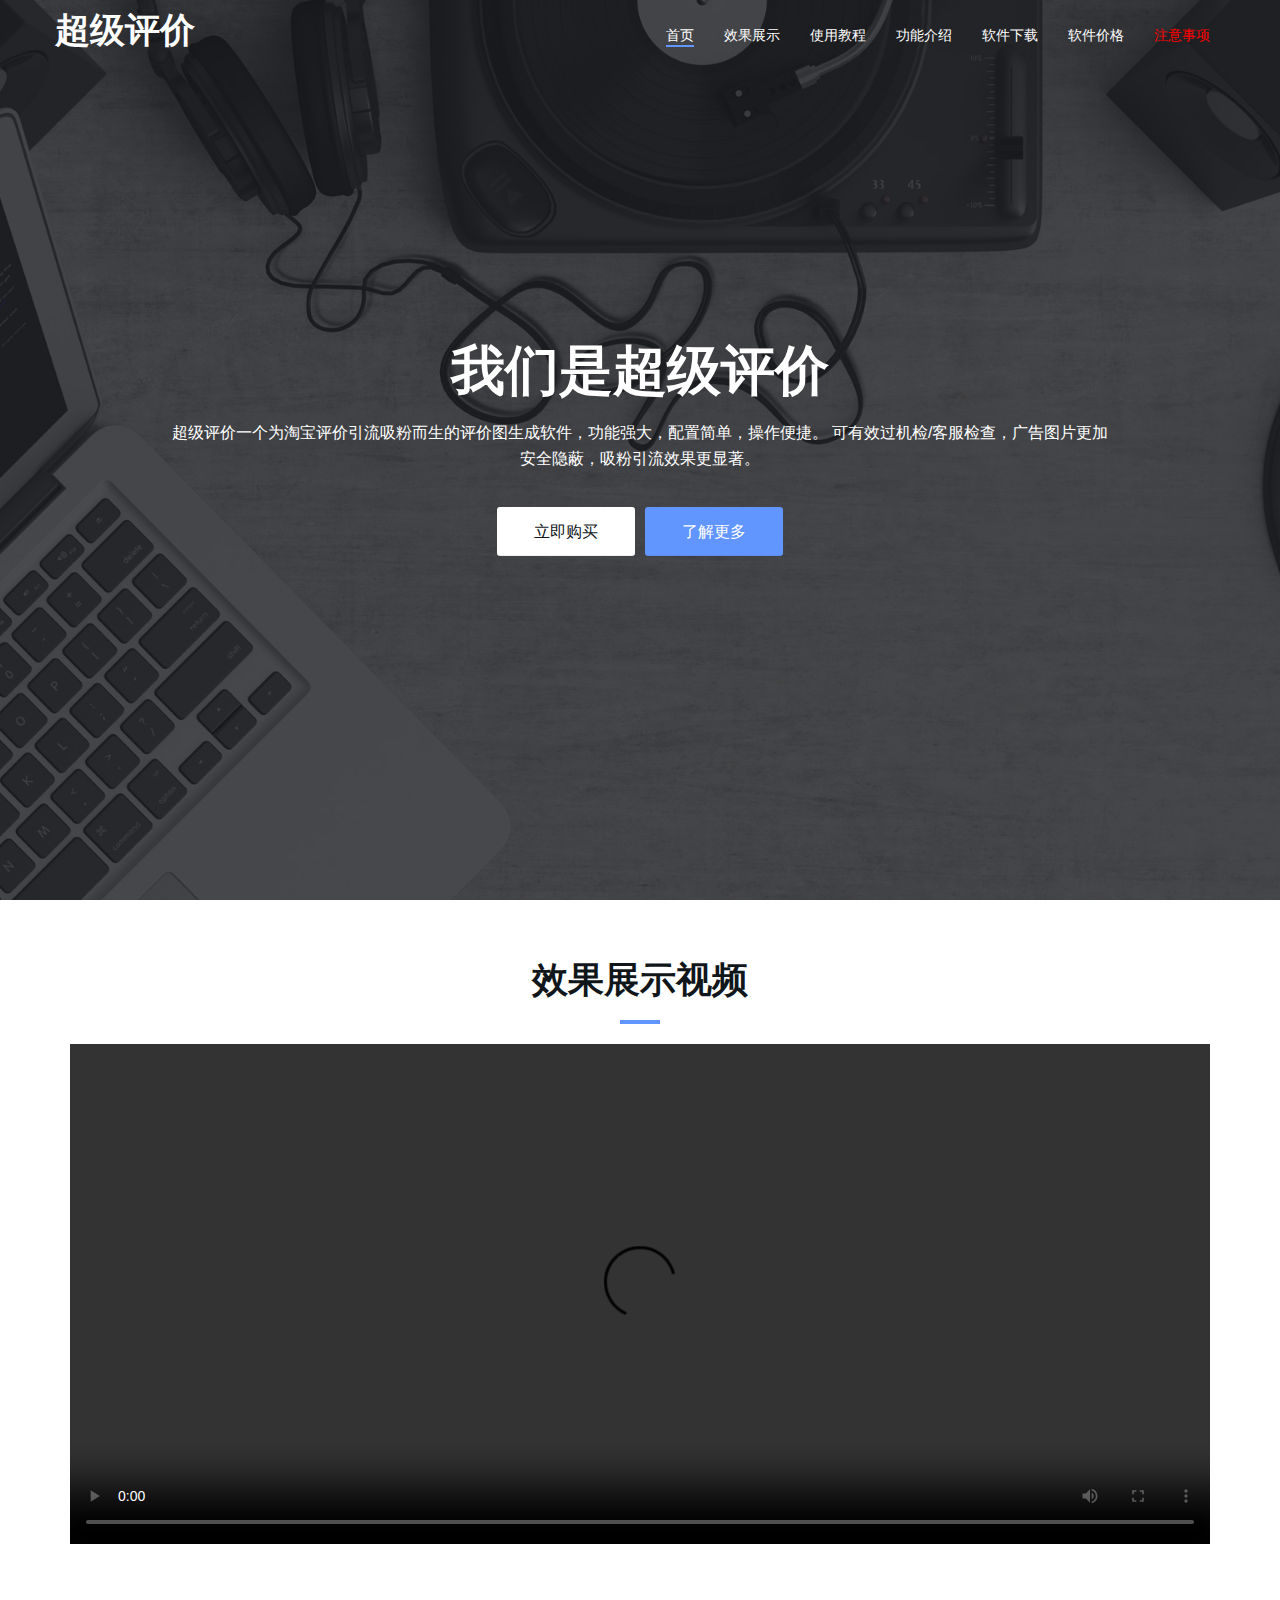
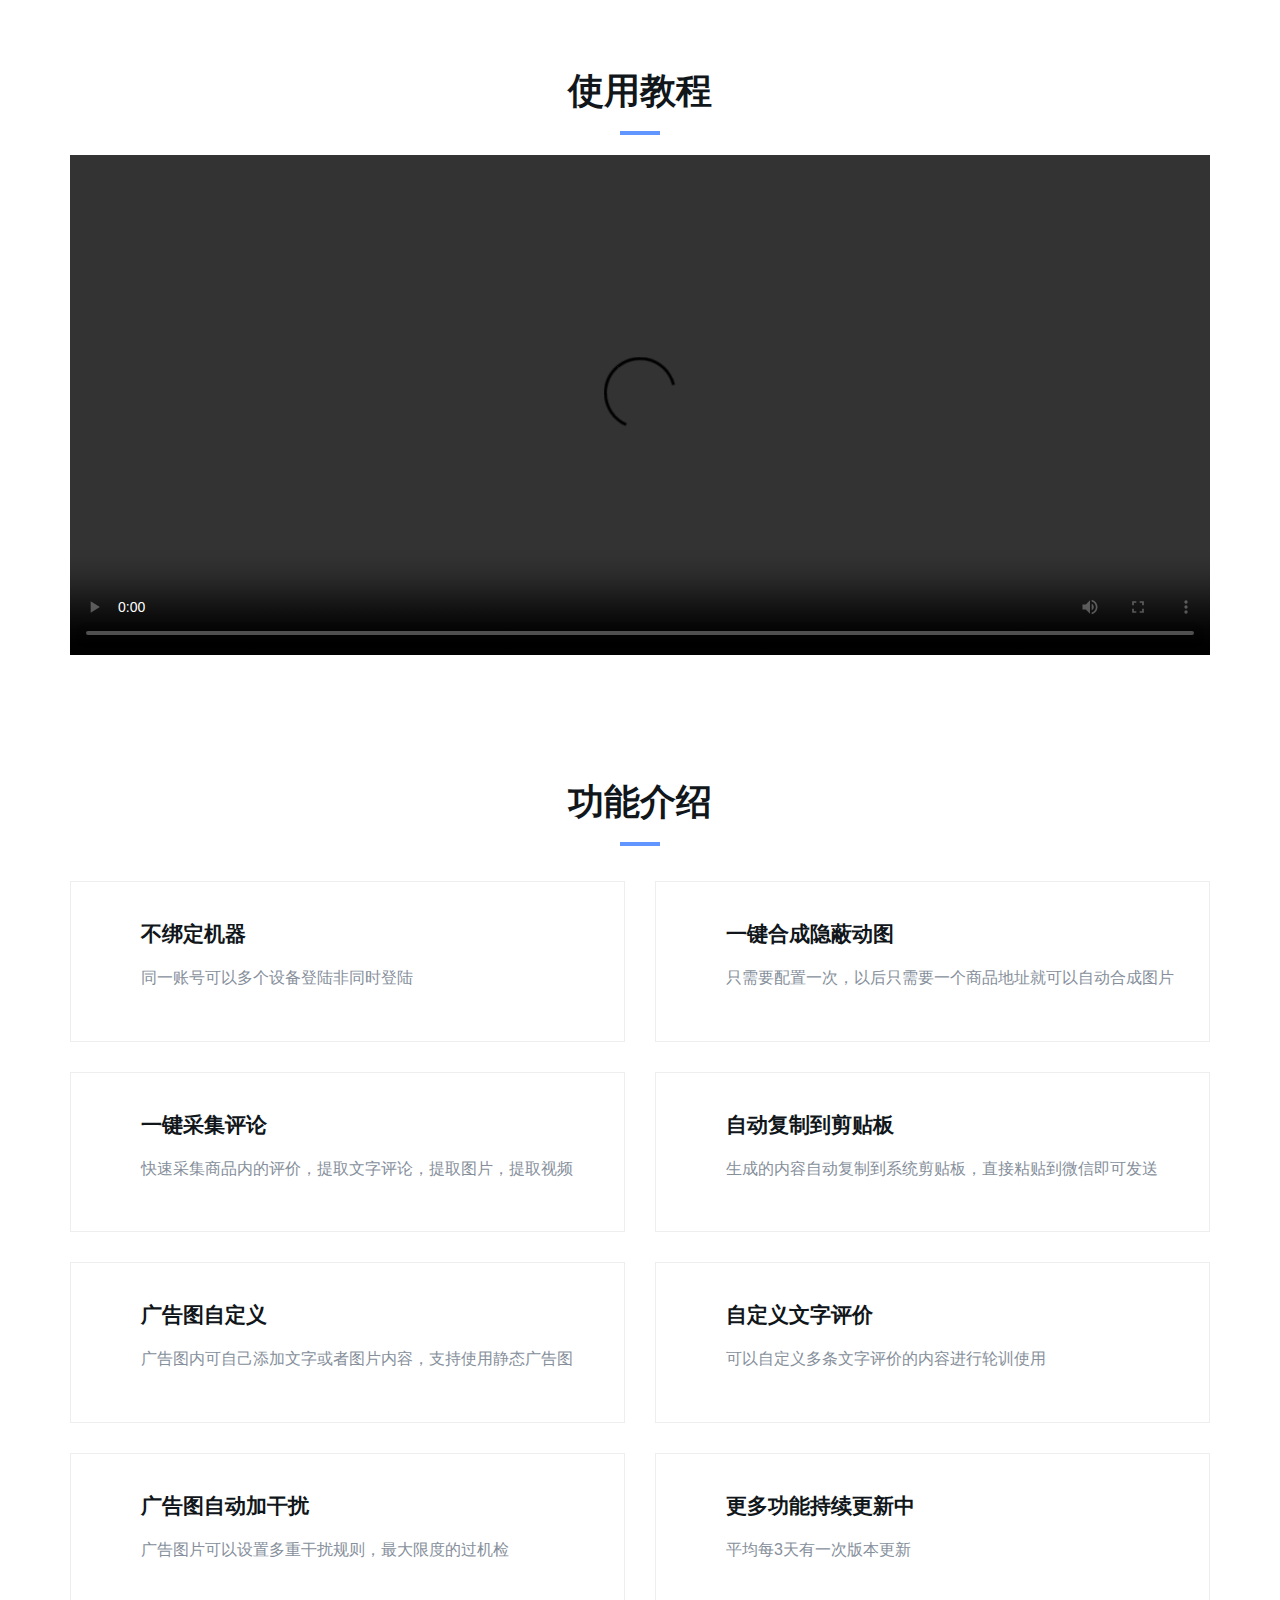
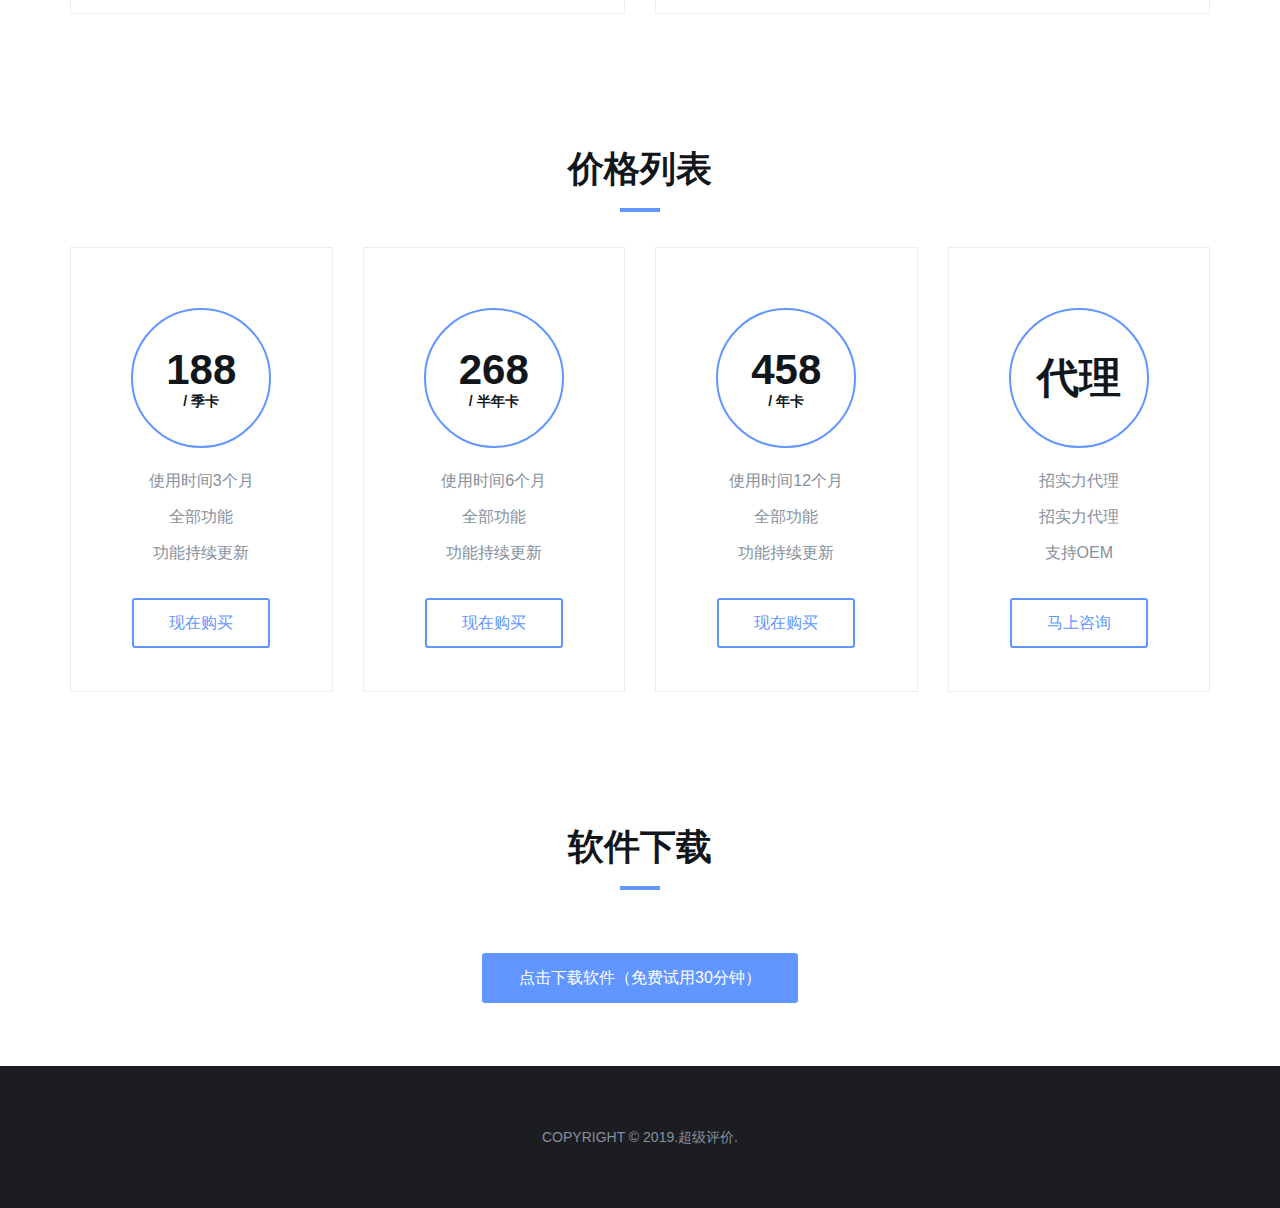
<file: index.html>
<!DOCTYPE html>
<!-- saved from url=(0065)http://www.17sucai.com/preview/1474877/2018-11-20/3367/index.html -->
<html lang="en"><head><meta http-equiv="Content-Type" content="text/html; charset=UTF-8">

<meta http-equiv="X-UA-Compatible" content="IE=edge">
<meta name="viewport" content="width=device-width, initial-scale=1">
<!-- The above 3 meta tags *must* come first in the head; any other head content must come *after* these tags -->

<title>超级评价</title>
<meta name="keywords" content="超级评价,超级评价官网,淘宝客,淘客,淘友,动图评价,评价引流,评价吸粉,淘客吸粉,淘客引流">
<meta name="Description" content="超级评价一个为淘宝评价引流吸粉而生的评价图生成软件，功能强大，配置简单，操作便捷。 可有效过机检/客服检查，广告图片更加安全隐蔽，吸粉引流效果更显著。">

<!-- Google font -->
<link href="./assets/css/css" rel="stylesheet">

<!-- Bootstrap -->
<link type="text/css" rel="stylesheet" href="./assets/css/bootstrap.min.css">

<!-- Owl Carousel -->
<link type="text/css" rel="stylesheet" href="./assets/css/owl.carousel.css">
<link type="text/css" rel="stylesheet" href="./assets/css/owl.theme.default.css">

<!-- Magnific Popup -->
<link type="text/css" rel="stylesheet" href="./assets/css/magnific-popup.css">

<!-- Font Awesome Icon -->
<link rel="stylesheet" href="./assets/css/font-awesome.min.css">

<!-- Custom stlylesheet -->
<link type="text/css" rel="stylesheet" href="./assets/css/style.css">

<!-- HTML5 shim and Respond.js for IE8 support of HTML5 elements and media queries -->
<!-- WARNING: Respond.js doesn't work if you view the page via file:// -->
<!--[if lt IE 9]>
    <script src="https://oss.maxcdn.com/html5shiv/3.7.3/html5shiv.min.js"></script>
    <script src="https://oss.maxcdn.com/respond/1.4.2/respond.min.js"></script>
<![endif]-->
<script type="text/javascript">
    function buy() {
        alert('如果没有自动打开聊天窗口请手动添加QQ: 3493907741');
    }


</script>
</head>

<body>
<!-- Header -->
<header id="home">
    <!-- Background Image -->
    <div class="bg-img" style="background-image: url('./assets/img/background1.jpg');">
        <div class="overlay"></div>
    </div>
    <!-- /Background Image -->

    <!-- Nav -->
    <nav id="nav" class="navbar nav-transparent">
        <div class="container">

            <div class="navbar-header">
                <!-- Logo -->
                <div class="navbar-brand">
                    <span style="font-size: 35px; font-weight: bold; color: white; line-height: 40px;">超级评价</span>
                </div>
                <!-- /Logo -->

                <!-- Collapse nav button -->
                <div class="nav-collapse">
                    <span></span>
                </div>
                <!-- /Collapse nav button -->
            </div>

            <!--  Main navigation  -->
            <ul class="main-nav nav navbar-nav navbar-right">
                <li class="active"><a href="">首页</a></li>
                <li class=""><a href="#xiaoguo">效果展示</a></li>
                <li class=""><a href="#shiyongjiaocheng">使用教程</a></li>
                <li class=""><a href="#gongneng">功能介绍</a></li>
                <li><a href="#down">软件下载</a></li>
                <li><a href="#jiage">软件价格</a></li>
                <li><a style="color:red;" href="notice.html">注意事项</a></li>
            </ul>
            <!-- /Main navigation -->

        </div>
    </nav>
    <!-- /Nav -->

    <!-- home wrapper -->
    <div class="home-wrapper">
        <div class="container">
            <div class="row">

                <!-- home content -->
                <div class="col-md-10 col-md-offset-1">
                    <div class="home-content">
                        <h1 class="white-text">我们是超级评价</h1>
                        <p class="white-text">
                            超级评价一个为淘宝评价引流吸粉而生的评价图生成软件，功能强大，配置简单，操作便捷。 可有效过机检/客服检查，广告图片更加安全隐蔽，吸粉引流效果更显著。
                        </p>
                        <a class="white-btn" href="#jiage" style="margin-top: 25px;">立即购买</a>
                        <a class="main-btn" href="#xiaoguo">了解更多</a>
                    </div>
                </div>
                <!-- /home content -->

            </div>
        </div>
    </div>
    <!-- /home wrapper -->

</header>
<!-- /Header -->


<div id="xiaoguo" class="section md-padding">

    <!-- Container -->
    <div class="container">

        <!-- Row -->
        <div class="row">

            <!-- Section header -->
            <div class="section-header text-center">
                <h2 class="title">效果展示视频</h2>
            </div>
            <!-- /Section header -->

            <!-- about -->
            <div class="col-md-12">
                <video width="100%" height="500" controls>
                    <source src="http://viptool.oss-cn-hangzhou.aliyuncs.com/chaojipingjia/video/xiaoguo.mp4" type="video/mp4">
                    您的浏览器不支持Video标签。
                </video>

            </div>
            <!-- /about -->


        </div>
        <!-- /Row -->

    </div>
    <!-- /Container -->

</div>


<div id="shiyongjiaocheng" class="section md-padding">

    <!-- Container -->
    <div class="container">

        <!-- Row -->
        <div class="row">

            <!-- Section header -->
            <div class="section-header text-center">
                <h2 class="title">使用教程</h2>
            </div>
            <!-- /Section header -->

            <!-- about -->
            <div class="col-md-12">
                <video width="100%" height="500" controls>
                    <source src="http://viptool.oss-cn-hangzhou.aliyuncs.com/chaojipingjia/video/shiyongjiaocheng.mp4" type="video/mp4">
                    您的浏览器不支持Video标签。
                </video>

            </div>
            <!-- /about -->


        </div>
        <!-- /Row -->

    </div>
    <!-- /Container -->

</div>


<!-- Service -->
<div id="gongneng" class="section md-padding">

    <!-- Container -->
    <div class="container">

        <!-- Row -->
        <div class="row">

            <!-- Section header -->
            <div class="section-header text-center">
                <h2 class="title">功能介绍</h2>
            </div>
            <!-- /Section header -->

            <!-- service -->
            <div class="col-md-6 col-sm-6">
                <div class="service">
                    <h3>不绑定机器</h3>
                    <p>同一账号可以多个设备登陆非同时登陆</p>
                </div>
            </div>
            <!-- /service -->

            <div class="col-md-6 col-sm-6">
                <div class="service">
                    <h3>一键合成隐蔽动图</h3>
                    <p>
                        只需要配置一次，以后只需要一个商品地址就可以自动合成图片
                    </p>
                </div>
            </div>

            <!-- service -->
            <div class="col-md-6 col-sm-6">
                <div class="service">
                    <h3>一键采集评论</h3>
                    <p>快速采集商品内的评价，提取文字评论，提取图片，提取视频</p>
                </div>
            </div>
            <!-- /service -->

            <!-- service -->
            <div class="col-md-6 col-sm-6">
                <div class="service">
                    <h3>自动复制到剪贴板</h3>
                    <p>生成的内容自动复制到系统剪贴板，直接粘贴到微信即可发送</p>
                </div>
            </div>
            <!-- /service -->

            <!-- service -->
            <div class="col-md-6 col-sm-6">
                <div class="service">
                    <h3>广告图自定义</h3>
                    <p>广告图内可自己添加文字或者图片内容，支持使用静态广告图</p>
                </div>
            </div>
            <!-- /service -->

            <div class="col-md-6 col-sm-6">
                <div class="service">
                    <h3>自定义文字评价</h3>
                    <p>可以自定义多条文字评价的内容进行轮训使用</p>
                </div>
            </div>

            <div class="col-md-6 col-sm-6">
                <div class="service">
                    <h3>广告图自动加干扰</h3>
                    <p>广告图片可以设置多重干扰规则，最大限度的过机检</p>
                </div>
            </div>

            <div class="col-md-6 col-sm-6">
                <div class="service">
                    <h3>更多功能持续更新中</h3>
                    <p>平均每3天有一次版本更新</p>
                </div>
            </div>

        </div>
        <!-- /Row -->

    </div>
    <!-- /Container -->

</div>
<!-- /Service -->


<!-- Pricing -->
<div id="jiage" class="section md-padding">

    <!-- Container -->
    <div class="container">

        <!-- Row -->
        <div class="row">

            <!-- Section header -->
            <div class="section-header text-center">
                <h2 class="title">价格列表</h2>
            </div>
            <!-- /Section header -->

            <!-- pricing -->
            <div class="col-sm-3">
                <div class="pricing">
                    <div class="price-head">
                        <span class="price-title"></span>
                        <div class="price">
                            <h3>188<span class="duration">/ 季卡</span></h3>

                        </div>
                    </div>
                    <ul class="price-content">
                        <li>
                            <p>使用时间3个月</p>
                        </li>
                        <li>
                            <p>全部功能</p>
                        </li>
                        <li>
                            <p>功能持续更新</p>
                        </li>
                    </ul>
                    <div class="price-btn">
                        <a class="outline-btn" target="_blank" href="http://wpa.qq.com/msgrd?v=3&uin=3493907741&site=qq&menu=yes" onclick="buy();">现在购买</a>
                    </div>
                </div>
            </div>
            <!-- /pricing -->

            <!-- pricing -->
            <div class="col-sm-3">
                <div class="pricing">
                    <div class="price-head">
                        <span class="price-title"></span>
                        <div class="price">
                            <h3>268<span class="duration">/ 半年卡</span></h3>

                        </div>
                    </div>
                    <ul class="price-content">
                        <li>
                            <p>使用时间6个月</p>
                        </li>
                        <li>
                            <p>全部功能</p>
                        </li>
                        <li>
                            <p>功能持续更新</p>
                        </li>
                    </ul>
                    <div class="price-btn">
                        <a class="outline-btn" target="_blank" href="http://wpa.qq.com/msgrd?v=3&uin=3493907741&site=qq&menu=yes" onclick="buy();">现在购买</a>
                    </div>
                </div>
            </div>
            <!-- /pricing -->

            <!-- pricing -->
            <div class="col-sm-3">
                <div class="pricing">
                    <div class="price-head">
                        <span class="price-title"></span>
                        <div class="price">
                            <h3>458<span class="duration">/ 年卡</span></h3>

                        </div>
                    </div>
                    <ul class="price-content">
                        <li>
                            <p>使用时间12个月</p>
                        </li>
                        <li>
                            <p>全部功能</p>
                        </li>
                        <li>
                            <p>功能持续更新</p>
                        </li>
                    </ul>
                    <div class="price-btn">
                        <a class="outline-btn" target="_blank" href="http://wpa.qq.com/msgrd?v=3&uin=3493907741&site=qq&menu=yes" onclick="buy();">现在购买</a>
                    </div>
                </div>
            </div>
            <!-- /pricing -->

            <!-- pricing -->
            <div class="col-sm-3">
                <div class="pricing">
                    <div class="price-head">
                        <span class="price-title"></span>
                        <div class="price">
                            <h3>代理</h3>

                        </div>
                    </div>
                    <ul class="price-content">
                        <li>
                            <p>招实力代理</p>
                        </li>
                        <li>
                            <p>招实力代理</p>
                        </li>
                        <li>
                            <p>支持OEM</p>
                        </li>
                    </ul>
                    <div class="price-btn">
                        <a class="outline-btn" target="_blank" href="http://wpa.qq.com/msgrd?v=3&uin=3493907741&site=qq&menu=yes" onclick="buy();">马上咨询</a>
                    </div>
                </div>
            </div>
            <!-- /pricing -->

        </div>
        <!-- Row -->

    </div>
    <!-- /Container -->

</div>
<!-- /Pricing -->

<!-- Contact -->
<div id="down" class="section md-padding">

    <!-- Container -->
    <div class="container">

        <!-- Row -->
        <div class="row">

            <!-- Section-header -->
            <div class="section-header text-center">
                <h2 class="title">软件下载</h2>
            </div>
            <!-- /Section-header -->

            <!-- contact form -->
            <div class="col-md-8 col-md-offset-2">
                <form class="contact-form">
                    <a class="main-btn" style="color: white;" target="_blank" href="./down.html">点击下载软件（免费试用30分钟）</a>
                </form>
            </div>
            <!-- /contact form -->

        </div>
        <!-- /Row -->

    </div>
    <!-- /Container -->

</div>
<!-- /Contact -->


<!-- Footer -->
<footer id="footer" class="sm-padding bg-dark">

    <!-- Container -->
    <div class="container">

        <!-- Row -->
        <div class="row">

            <div class="col-md-12">


                <!-- footer copyright -->
                <div class="footer-copyright">
                    <p>Copyright © 2019.超级评价.</p>
                </div>
                <!-- /footer copyright -->

            </div>

        </div>
        <!-- /Row -->

    </div>
    <!-- /Container -->

</footer>
<!-- /Footer -->

<!-- Back to top -->
<div id="back-to-top" style="display: none;"></div>
<!-- /Back to top -->

<!-- Preloader -->
<div id="preloader" style="display: none;">
    <div class="preloader">
        <span></span>
        <span></span>
        <span></span>
        <span></span>
    </div>
</div>
<!-- /Preloader -->

<!-- jQuery Plugins -->
<script type="text/javascript" src="./assets/js/jquery.min.js"></script>
<script type="text/javascript" src="./assets/js/bootstrap.min.js"></script>
<script type="text/javascript" src="./assets/js/owl.carousel.min.js"></script>
<script type="text/javascript" src="./assets/js/jquery.magnific-popup.js"></script>
<script type="text/javascript" src="./assets/js/main.js"></script>
</body></html>
</file>
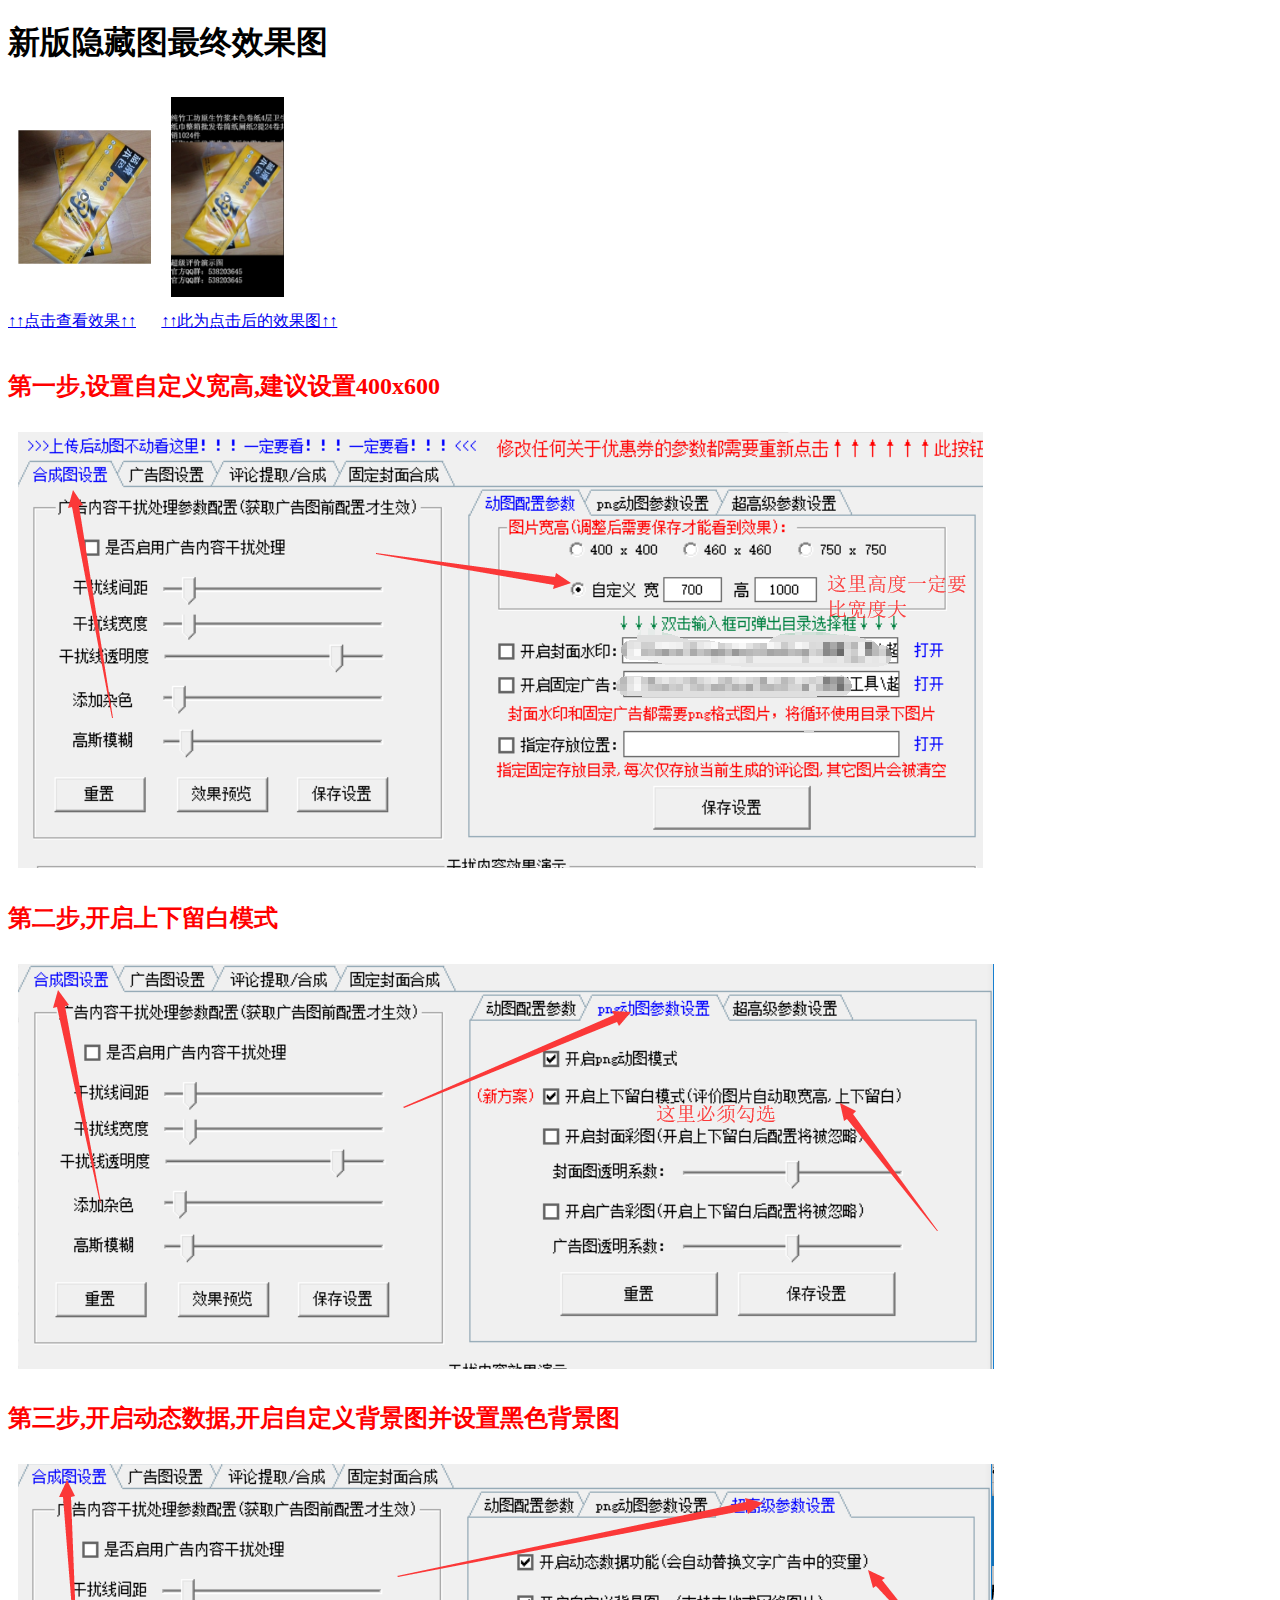
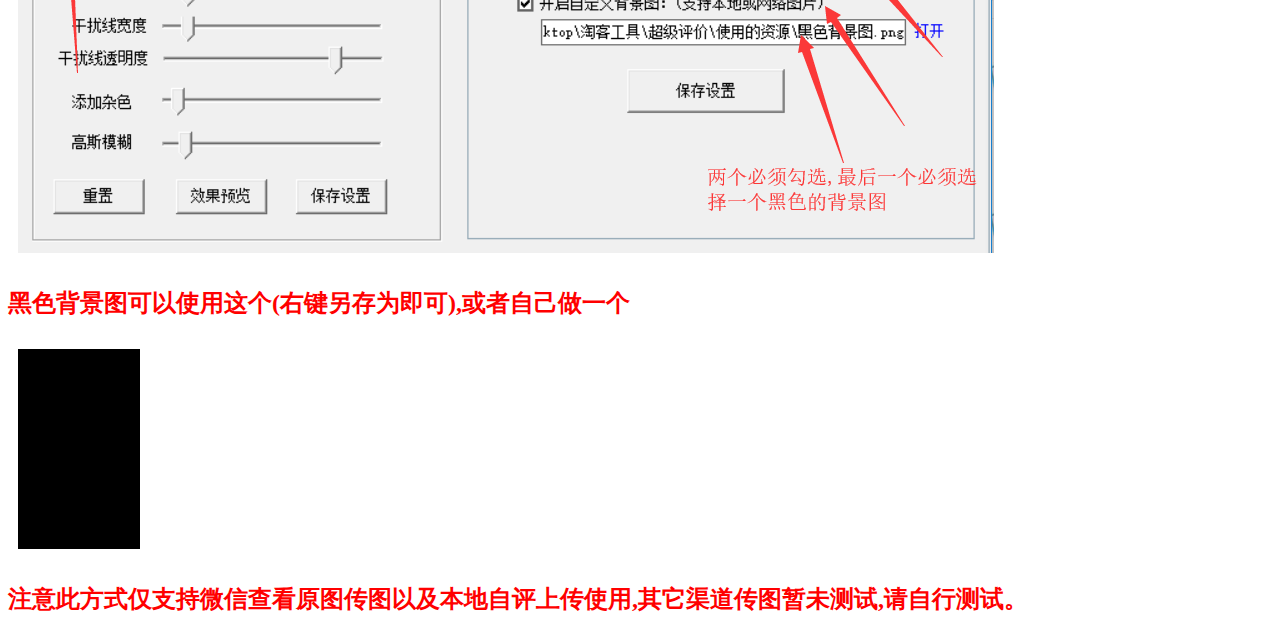
<file: jiaocheng.html>
<!DOCTYPE html>
<html>
<head>
    <title>新版隐藏图教程</title>
    <meta http-equiv="Content-Type" content="text/html; charset=UTF-8">
    <style type="text/css">
        h2{color: red;}
        img{padding: 10px;}
        .view{height: 200px;}
    </style>
</head>
<body>
    <h1>新版隐藏图最终效果图</h1>
    <div style="float: left;">

            <a target="black" href="./assets/img/新版结果-1.png?_v=1">
                <img class="view" src="./assets/img/新版结果-1.png?_v=1">
            </a>

            <br>
            <a target="black" href="./assets/img/新版结果-1.png?_v=1">↑↑点击查看效果↑↑</a>

    </div>

    <div>

            <a target="black" href="javascript:;">
                <img class="view" src="./assets/img/新版结果-结果.png?_v=1">
            </a>

            <br>

            <a target="black" href="./assets/img/新版结果-1.png?_v=1">↑↑此为点击后的效果图↑↑</a>


    </div>

    <br>

    <h2>第一步,设置自定义宽高,建议设置400x600</h2>
    <img src="./assets/img/新版-1.png">

    <h2>第二步,开启上下留白模式</h2>
    <img src="./assets/img/新版-2.png">


    <h2>第三步,开启动态数据,开启自定义背景图并设置黑色背景图</h2>
    <img src="./assets/img/新版-3.png">

    <h2>黑色背景图可以使用这个(右键另存为即可),或者自己做一个</h2>
    <img class="view" src="./assets/img/黑色背景图.png">

    <h2>注意此方式仅支持微信查看原图传图以及本地自评上传使用,其它渠道传图暂未测试,请自行测试。</h2>


</body>
</html>
</file>
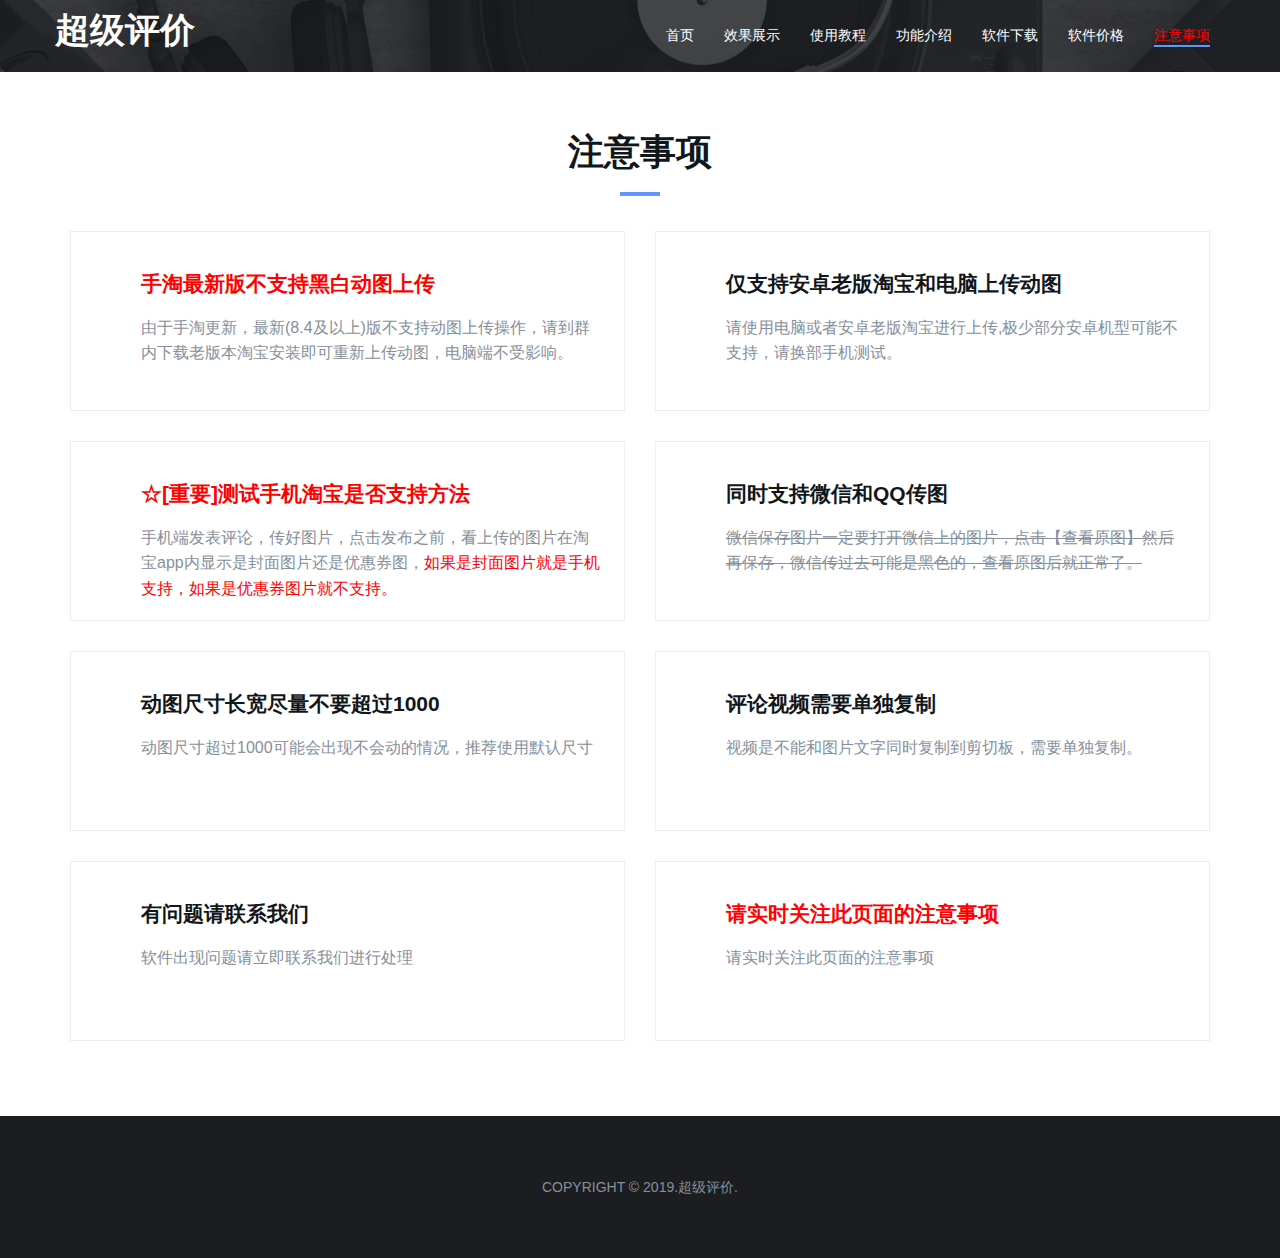
<file: notice.html>
<!DOCTYPE html>
<!-- saved from url=(0065)http://www.17sucai.com/preview/1474877/2018-11-20/3367/index.html -->
<html lang="en"><head><meta http-equiv="Content-Type" content="text/html; charset=UTF-8">

<meta http-equiv="X-UA-Compatible" content="IE=edge">
<meta name="viewport" content="width=device-width, initial-scale=1">
<!-- The above 3 meta tags *must* come first in the head; any other head content must come *after* these tags -->

<title>超级评价</title>

<!-- Google font -->
<link href="./assets/css/css" rel="stylesheet">

<!-- Bootstrap -->
<link type="text/css" rel="stylesheet" href="./assets/css/bootstrap.min.css">

<!-- Owl Carousel -->
<link type="text/css" rel="stylesheet" href="./assets/css/owl.carousel.css">
<link type="text/css" rel="stylesheet" href="./assets/css/owl.theme.default.css">

<!-- Magnific Popup -->
<link type="text/css" rel="stylesheet" href="./assets/css/magnific-popup.css">

<!-- Font Awesome Icon -->
<link rel="stylesheet" href="./assets/css/font-awesome.min.css">

<!-- Custom stlylesheet -->
<link type="text/css" rel="stylesheet" href="./assets/css/style.css">

<!-- HTML5 shim and Respond.js for IE8 support of HTML5 elements and media queries -->
<!-- WARNING: Respond.js doesn't work if you view the page via file:// -->
<!--[if lt IE 9]>
    <script src="https://oss.maxcdn.com/html5shiv/3.7.3/html5shiv.min.js"></script>
    <script src="https://oss.maxcdn.com/respond/1.4.2/respond.min.js"></script>
<![endif]-->
</head>

<body>
<!-- Header -->
<header id="">
    <!-- Background Image -->
    <div class="bg-img" style="background-image: url('./assets/img/background1.jpg');">
        <div class="overlay"></div>
    </div>
    <!-- /Background Image -->

    <!-- Nav -->
    <nav id="nav" class="navbar nav-transparent">
        <div class="container">

            <div class="navbar-header">
                <!-- Logo -->
                <div class="navbar-brand">
                    <span style="font-size: 35px; font-weight: bold; color: white; line-height: 40px;">超级评价</span>
                </div>
                <!-- /Logo -->

                <!-- Collapse nav button -->
                <div class="nav-collapse">
                    <span></span>
                </div>
                <!-- /Collapse nav button -->
            </div>

            <!--  Main navigation  -->
            <ul class="main-nav nav navbar-nav navbar-right">
                <li class=""><a href="./index.html">首页</a></li>
                <li class=""><a href="./index.html#xiaoguo">效果展示</a></li>
                <li class=""><a href="./index.html#shiyongjiaocheng">使用教程</a></li>
                <li class=""><a href="./index.html#gongneng">功能介绍</a></li>
                <li><a href="./index.html#down">软件下载</a></li>
                <li><a href="./index.html#jiage">软件价格</a></li>
                <li class="active"><a style="color:red;" href="notice.html">注意事项</a></li>
            </ul>
            <!-- /Main navigation -->

        </div>
    </nav>
    <!-- /Nav -->


</header>
<!-- /Header -->

<style type="text/css">
.box{height: 180px;}
</style>
<div id="zhuyi" class="section md-padding">

    <!-- Container -->
    <div class="container">

        <!-- Row -->
        <div class="row">

            <!-- Section header -->
            <div class="section-header text-center">
                <h2 class="title">注意事项</h2>
            </div>
            <!-- /Section header -->

            <div class="col-md-6 col-sm-6">
                <div class="service box">
                    <h3 style="color:red;">手淘最新版不支持黑白动图上传</h3>
                    <p>由于手淘更新，最新(8.4及以上)版不支持动图上传操作，请到群内下载老版本淘宝安装即可重新上传动图，电脑端不受影响。</p>

                </div>
            </div>

            <!-- service -->
            <div class="col-md-6 col-sm-6">
                <div class="service box">
                    <h3>仅支持安卓老版淘宝和电脑上传动图</h3>
                    <p>请使用电脑或者安卓老版淘宝进行上传,极少部分安卓机型可能不支持，请换部手机测试。</p>

                </div>
            </div>
            <!-- /service -->

            <div class="col-md-6 col-sm-6">
                <div class="service box">
                    <h3 style="color:red;">☆[重要]测试手机淘宝是否支持方法</h3>
                    <p>
                        手机端发表评论，传好图片，点击发布之前，看上传的图片在淘宝app内显示是封面图片还是优惠券图，<span style="color:red;">如果是封面图片就是手机支持，如果是优惠券图片就不支持。</span>
                    </p>
                </div>
            </div>

            <!-- service -->
            <div class="col-md-6 col-sm-6">
                <div class="service box">
                    <h3>同时支持微信和QQ传图</h3>
                    <p><del>微信保存图片一定要打开微信上的图片，点击【查看原图】然后再保存，微信传过去可能是黑色的，查看原图后就正常了。</del></p>
                </div>
            </div>
            <!-- /service -->

            <!-- service -->
            <div class="col-md-6 col-sm-6">
                <div class="service box">
                    <h3>动图尺寸长宽尽量不要超过1000</h3>
                    <p>动图尺寸超过1000可能会出现不会动的情况，推荐使用默认尺寸</p>
                </div>
            </div>
            <!-- /service -->

            <!-- service -->
            <div class="col-md-6 col-sm-6">
                <div class="service box">
                    <h3>评论视频需要单独复制</h3>
                    <p>视频是不能和图片文字同时复制到剪切板，需要单独复制。</p>
                </div>
            </div>
            <!-- /service -->

            <div class="col-md-6 col-sm-6">
                <div class="service box">
                    <h3>有问题请联系我们</h3>
                    <p>软件出现问题请立即联系我们进行处理</p>
                </div>
            </div>

            <div class="col-md-6 col-sm-6">
                <div class="service box">
                    <h3 style="color:red;">请实时关注此页面的注意事项</h3>
                    <p>请实时关注此页面的注意事项</p>
                </div>
            </div>

        </div>
        <!-- /Row -->

    </div>
    <!-- /Container -->

</div>


<!-- Footer -->
<footer id="footer" class="sm-padding bg-dark">

    <!-- Container -->
    <div class="container">

        <!-- Row -->
        <div class="row">

            <div class="col-md-12">


                <!-- footer copyright -->
                <div class="footer-copyright">
                    <p>Copyright © 2019.超级评价.</p>
                </div>
                <!-- /footer copyright -->

            </div>

        </div>
        <!-- /Row -->

    </div>
    <!-- /Container -->

</footer>
<!-- /Footer -->

<!-- Back to top -->
<div id="back-to-top" style="display: none;"></div>
<!-- /Back to top -->

<!-- Preloader -->
<div id="preloader" style="display: none;">
    <div class="preloader">
        <span></span>
        <span></span>
        <span></span>
        <span></span>
    </div>
</div>
<!-- /Preloader -->

<!-- jQuery Plugins -->
<script type="text/javascript" src="./assets/js/jquery.min.js"></script>
<script type="text/javascript" src="./assets/js/bootstrap.min.js"></script>
<script type="text/javascript" src="./assets/js/owl.carousel.min.js"></script>
<script type="text/javascript" src="./assets/js/jquery.magnific-popup.js"></script>
<script type="text/javascript" src="./assets/js/main.js"></script>
</body></html>
</file>
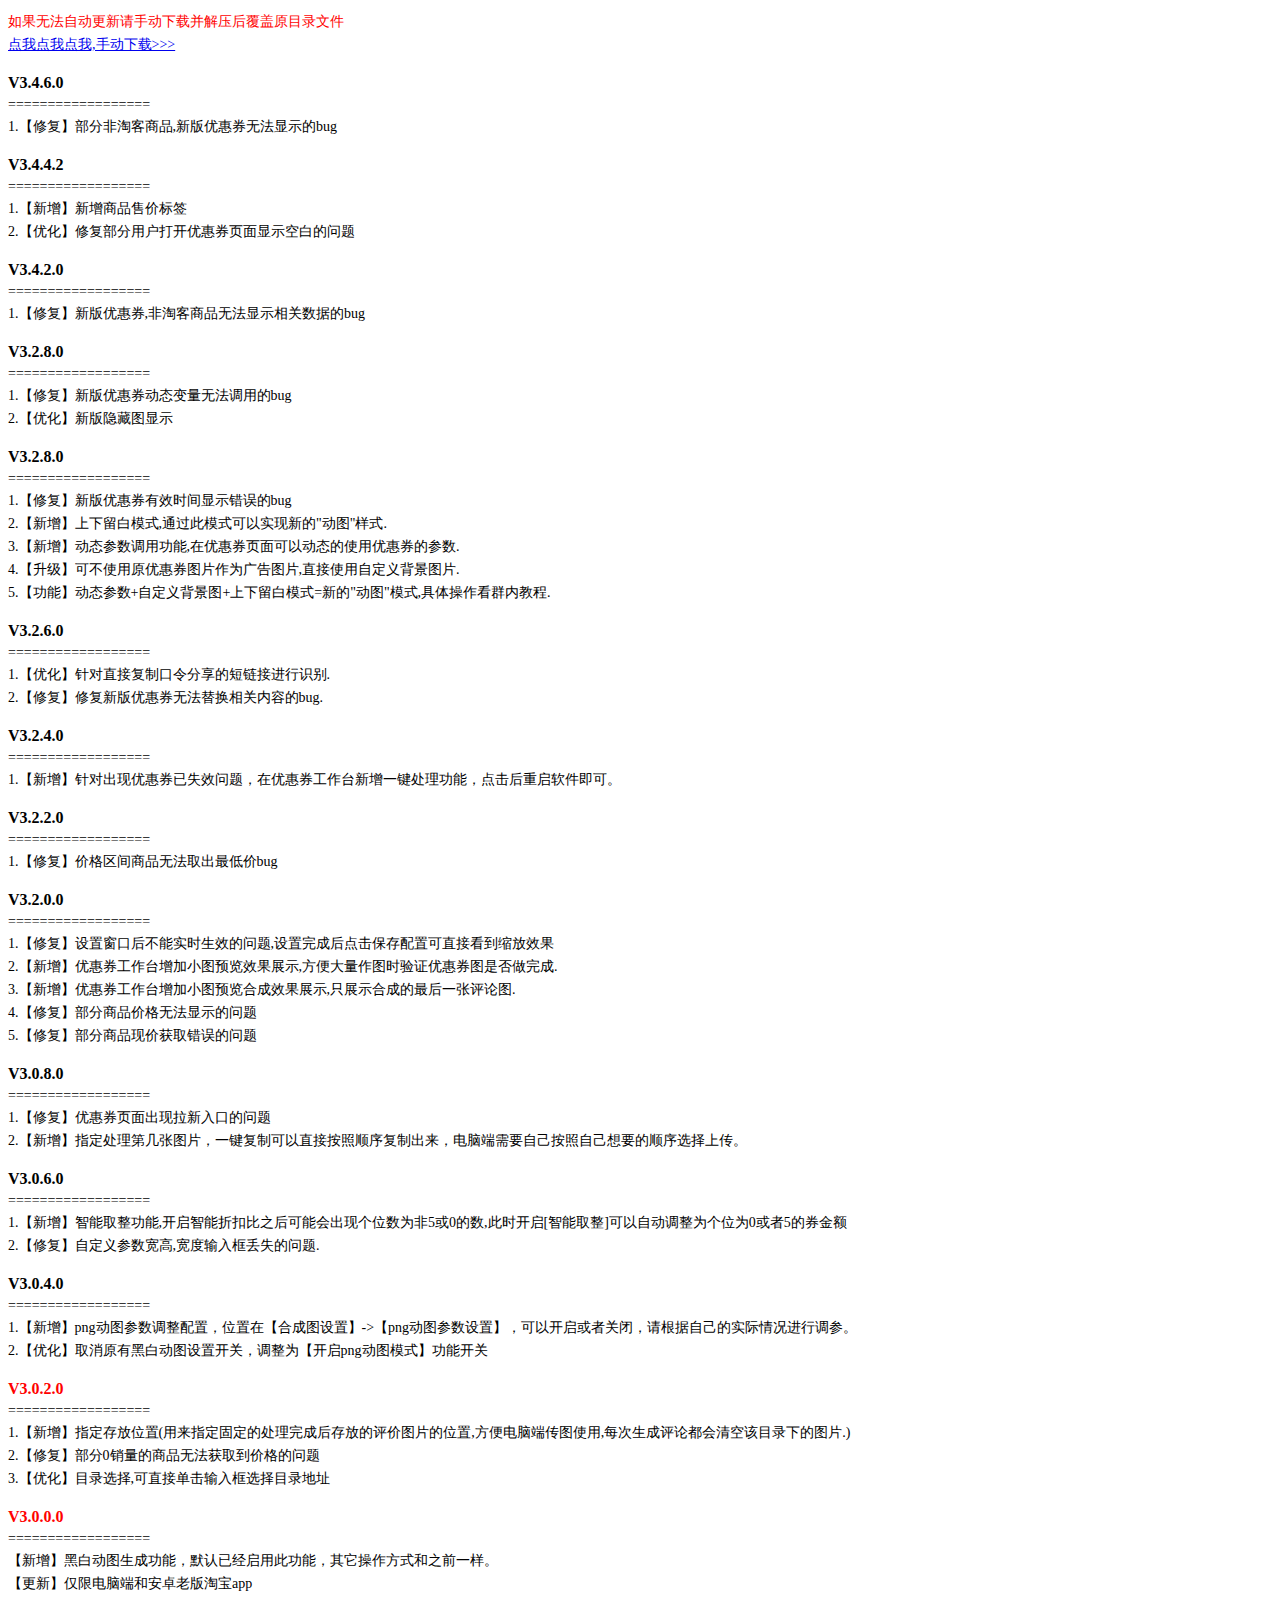
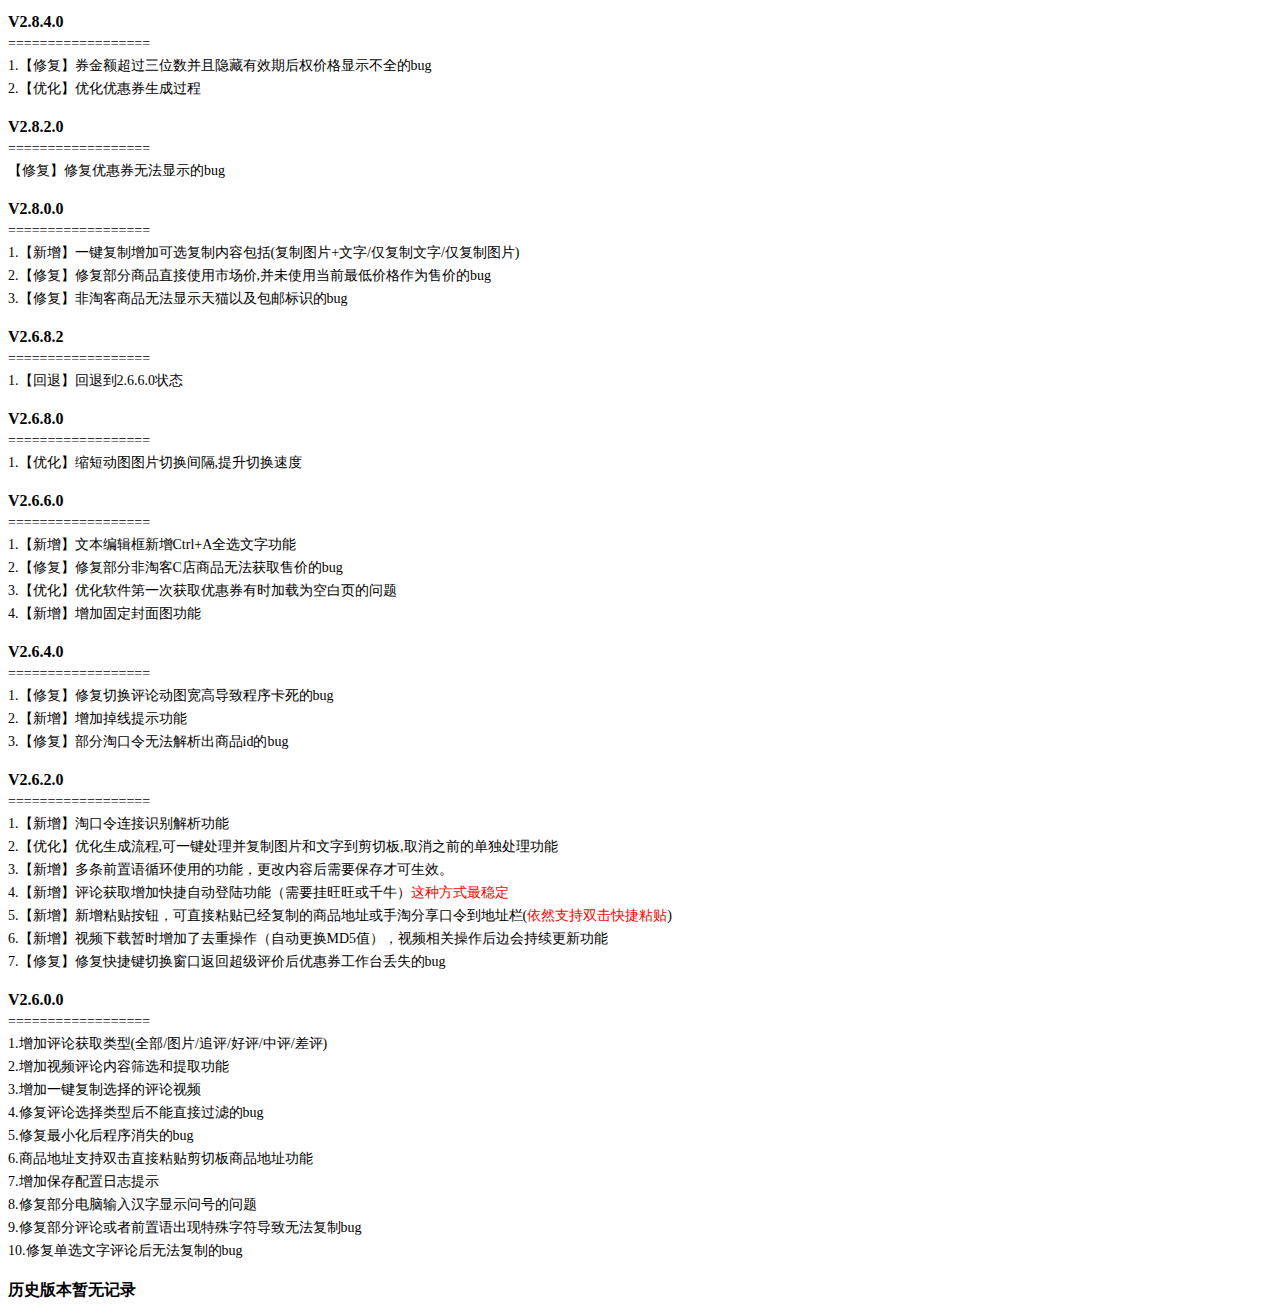
<file: updateLog.html>
<!DOCTYPE html>
<html>
<head>
    <title>更新日志</title>
    <meta http-equiv="Content-Type" content="text/html; charset=UTF-8">
</head>
<body>

<style type="text/css">
h4{padding-top: 20px !important;    }
p,h4{margin: 0px;padding-top: 5px;}
p{font-size:14px;}
</style>
<p style="color:red;">如果无法自动更新请手动下载并解压后覆盖原目录文件</p>
<p><a href="/down.html">点我点我点我,手动下载>>></a></p>

<!--
<h4>V2.8.4.0</h4>
<p>==================</p>
<p>1.【新增】自定义快捷键功能</p>
<p>2.【新增】自定义快捷回复语功能</p>
 -->

<h4>V3.4.6.0</h4>
<p>==================</p>
<p>1.【修复】部分非淘客商品,新版优惠券无法显示的bug</p>

<h4>V3.4.4.2</h4>
<p>==================</p>
<p>1.【新增】新增商品售价标签</p>
<p>2.【优化】修复部分用户打开优惠券页面显示空白的问题</p>


<h4>V3.4.2.0</h4>
<p>==================</p>
<p>1.【修复】新版优惠券,非淘客商品无法显示相关数据的bug</p>


<h4>V3.2.8.0</h4>
<p>==================</p>
<p>1.【修复】新版优惠券动态变量无法调用的bug</p>
<p>2.【优化】新版隐藏图显示</p>


<h4>V3.2.8.0</h4>
<p>==================</p>
<p>1.【修复】新版优惠券有效时间显示错误的bug</p>
<p>2.【新增】上下留白模式,通过此模式可以实现新的"动图"样式.</p>
<p>3.【新增】动态参数调用功能,在优惠券页面可以动态的使用优惠券的参数.</p>
<p>4.【升级】可不使用原优惠券图片作为广告图片,直接使用自定义背景图片.</p>
<p>5.【功能】动态参数+自定义背景图+上下留白模式=新的"动图"模式,具体操作看群内教程.</p>


<h4>V3.2.6.0</h4>
<p>==================</p>
<p>1.【优化】针对直接复制口令分享的短链接进行识别.</p>
<p>2.【修复】修复新版优惠券无法替换相关内容的bug.</p>


<h4>V3.2.4.0</h4>
<p>==================</p>
<p>1.【新增】针对出现优惠券已失效问题，在优惠券工作台新增一键处理功能，点击后重启软件即可。</p>

<h4>V3.2.2.0</h4>
<p>==================</p>
<p>1.【修复】价格区间商品无法取出最低价bug</p>

<h4>V3.2.0.0</h4>
<p>==================</p>
<p>1.【修复】设置窗口后不能实时生效的问题,设置完成后点击保存配置可直接看到缩放效果</p>
<p>2.【新增】优惠券工作台增加小图预览效果展示,方便大量作图时验证优惠券图是否做完成.</p>
<p>3.【新增】优惠券工作台增加小图预览合成效果展示,只展示合成的最后一张评论图.</p>
<p>4.【修复】部分商品价格无法显示的问题</p>
<p>5.【修复】部分商品现价获取错误的问题</p>


<h4>V3.0.8.0</h4>
<p>==================</p>
<p>1.【修复】优惠券页面出现拉新入口的问题</p>
<p>2.【新增】指定处理第几张图片，一键复制可以直接按照顺序复制出来，电脑端需要自己按照自己想要的顺序选择上传。</p>


<h4>V3.0.6.0</h4>
<p>==================</p>
<p>1.【新增】智能取整功能,开启智能折扣比之后可能会出现个位数为非5或0的数,此时开启[智能取整]可以自动调整为个位为0或者5的券金额</p>
<p>2.【修复】自定义参数宽高,宽度输入框丢失的问题.</p>

<h4>V3.0.4.0</h4>
<p>==================</p>
<p>1.【新增】png动图参数调整配置，位置在【合成图设置】->【png动图参数设置】，可以开启或者关闭，请根据自己的实际情况进行调参。</p>
<p>2.【优化】取消原有黑白动图设置开关，调整为【开启png动图模式】功能开关</p>



<h4 style="color:red">V3.0.2.0</h4>
<p>==================</p>
<p>1.【新增】指定存放位置(用来指定固定的处理完成后存放的评价图片的位置,方便电脑端传图使用,每次生成评论都会清空该目录下的图片.)</p>
<p>2.【修复】部分0销量的商品无法获取到价格的问题</p>
<p>3.【优化】目录选择,可直接单击输入框选择目录地址</p>

<h4 style="color:red">V3.0.0.0</h4>
<p>==================</p>
<p>【新增】黑白动图生成功能，默认已经启用此功能，其它操作方式和之前一样。</p>
<p>【更新】仅限电脑端和安卓老版淘宝app</p>


<h4>V2.8.4.0</h4>
<p>==================</p>
<p>1.【修复】券金额超过三位数并且隐藏有效期后权价格显示不全的bug</p>
<p>2.【优化】优化优惠券生成过程</p>


<h4>V2.8.2.0</h4>
<p>==================</p>
<p>【修复】修复优惠券无法显示的bug</p>


<h4>V2.8.0.0</h4>
<p>==================</p>
<p>1.【新增】一键复制增加可选复制内容包括(复制图片+文字/仅复制文字/仅复制图片)</p>
<p>2.【修复】修复部分商品直接使用市场价,并未使用当前最低价格作为售价的bug</p>
<p>3.【修复】非淘客商品无法显示天猫以及包邮标识的bug</p>


<h4>V2.6.8.2</h4>
<p>==================</p>
<p>1.【回退】回退到2.6.6.0状态</p>

<h4>V2.6.8.0</h4>
<p>==================</p>
<p>1.【优化】缩短动图图片切换间隔,提升切换速度</p>


<h4>V2.6.6.0</h4>
<p>==================</p>
<p>1.【新增】文本编辑框新增Ctrl+A全选文字功能</p>
<p>2.【修复】修复部分非淘客C店商品无法获取售价的bug</p>
<p>3.【优化】优化软件第一次获取优惠券有时加载为空白页的问题</p>
<p>4.【新增】增加固定封面图功能</p>



<h4>V2.6.4.0</h4>
<p>==================</p>
<p>1.【修复】修复切换评论动图宽高导致程序卡死的bug</p>
<p>2.【新增】增加掉线提示功能</p>
<p>3.【修复】部分淘口令无法解析出商品id的bug</p>


<h4>V2.6.2.0</h4>
<p>==================</p>
<p>1.【新增】淘口令连接识别解析功能</p>
<p>2.【优化】优化生成流程,可一键处理并复制图片和文字到剪切板,取消之前的单独处理功能</p>
<p>3.【新增】多条前置语循环使用的功能，更改内容后需要保存才可生效。</p>
<p>4.【新增】评论获取增加快捷自动登陆功能（需要挂旺旺或千牛）<span style="color:red">这种方式最稳定</span></p>
<p>5.【新增】新增粘贴按钮，可直接粘贴已经复制的商品地址或手淘分享口令到地址栏(<span style="color:red">依然支持双击快捷粘贴</span>)</p>
<p>6.【新增】视频下载暂时增加了去重操作（自动更换MD5值），视频相关操作后边会持续更新功能</p>
<p>7.【修复】修复快捷键切换窗口返回超级评价后优惠券工作台丢失的bug</p>


<h4>V2.6.0.0</h4>
<p>==================</p>
<p>1.增加评论获取类型(全部/图片/追评/好评/中评/差评)</p>
<p>2.增加视频评论内容筛选和提取功能</p>
<p>3.增加一键复制选择的评论视频</p>
<p>4.修复评论选择类型后不能直接过滤的bug</p>
<p>5.修复最小化后程序消失的bug</p>
<p>6.商品地址支持双击直接粘贴剪切板商品地址功能</p>
<p>7.增加保存配置日志提示</p>
<p>8.修复部分电脑输入汉字显示问号的问题</p>
<p>9.修复部分评论或者前置语出现特殊字符导致无法复制bug</p>
<p>10.修复单选文字评论后无法复制的bug</p>


<h4>历史版本暂无记录</h4>


</body>

</html>
</file>
<file: assets/css/style.css>
/* -- typography -- */

body {
    font-family: 'Varela Round', sans-serif;
    font-size: 16px;
    line-height: 1.6;
    overflow-x: hidden;
    color: #868F9B;
}

h1, h2, h3, h4, h5, h6 {
    font-family: 'Montserrat', sans-serif;
    font-weight: 700;
    margin-top: 0px;
    margin-bottom: 20px;
    color: #10161A;
}

h1 {
    font-size: 54px;
}

h2 {
    font-size: 36px;
}

h3 {
    font-size: 21px;
}

h4 {
    font-size: 18px;
}

h5 {
    font-size: 16px;
}

a {
    color: #6195FF;
    text-decoration: none;
    -webkit-transition: 0.2s opacity;
    transition: 0.2s opacity;
}

a:hover, a:focus {
    text-decoration: none;
    outline: none;
    opacity: 0.8;
    color: #6195FF;
}

.main-color {
    color: #6195FF;
}

.white-text {
    color: #FFF;
}

::-moz-selection {
    background-color: #6195FF;
    color: #FFF;
}

::selection {
    background-color: #6195FF;
    color: #FFF;
}

ul, ol {
    margin: 0;
    padding: 0;
    list-style: none
}
.tlinks{text-indent:-9999px;height:0;line-height:0;font-size:0;overflow:hidden;}
/* -- section  -- */

.section {
    position: relative;
}

.md-padding {
    padding-top: 60px;
    padding-bottom: 60px;
}

.sm-padding {
    padding-top: 60px;
    padding-bottom: 60px;
}


/* --  background section  -- */

.bg-grey {
    background-color: #FAFAFA;
    border-top: 1px solid #EEE;
    border-bottom: 1px solid #EEE;
}

.bg-dark {
    background-color: #1C1D21;
}


/* --  background image section  -- */

.bg-img {
    position: absolute;
    left: 0;
    top: 0;
    right: 0;
    bottom: 0;
    z-index: -1;
    background-position: center;
    background-size: cover;
    background-attachment: fixed;
}

.bg-img .overlay {
    position: absolute;
    left: 0;
    top: 0;
    right: 0;
    bottom: 0;
    opacity: .8;
    background: #1C1D21;
}


/* --  section header  -- */

.section-header {
    position: relative;
    margin-bottom: 10px;
}

.section-header .title {
    text-transform: capitalize;
}

.title:after {
    content:"";
  	display:block;
  	height:4px;
  	width:40px;
  	background-color: #6195FF;
    margin-top: 20px;
}

.text-center .title:after {
    margin: 20px auto 0px;
}

/* --  Input  -- */

input[type="text"], input[type="email"], input[type="password"], input[type="number"], input[type="date"], input[type="url"], input[type="tel"], textarea {
    height: 40px;
    width: 100%;
    border: none;
	  background: #F4F4F4;
    border-bottom: 2px solid #EEE;
    color: #354052;
    padding: 0px 10px;
    opacity: 0.5;
    -webkit-transition: 0.2s border-color, 0.2s opacity;
    transition: 0.2s border-color, 0.2s opacity;
}

textarea {
    padding: 10px 10px;
    min-height: 80px;
    resize: vertical;
}

input[type="text"]:focus, input[type="email"]:focus, input[type="password"]:focus, input[type="number"]:focus, input[type="date"]:focus, input[type="url"]:focus, input[type="tel"]:focus, textarea:focus {
    border-color: #6195FF;
    opacity: 1;
}

/* --  Buttons  -- */

.main-btn, .white-btn, .outline-btn {
    display: inline-block;
    padding: 10px 35px;
    margin: 3px;
    border: 2px solid transparent;
    border-radius: 3px;
    -webkit-transition: 0.2s opacity;
    transition: 0.2s opacity;
}

.main-btn {
    background: #6195FF;
    color: #FFF;
}

.white-btn {
    background: #FFF;
    color: #10161A !important;
}

.outline-btn {
    background: transparent;
    color: #6195FF !important;
    border-color: #6195FF;
}

.main-btn:hover, .white-btn:hover, .outline-btn:hover {
    opacity: 0.8;
}


/*------------------------------------*\
	Logo
\*------------------------------------*/

.navbar-brand {
    padding: 0;
}

.navbar-brand .logo, .navbar-brand .logo-alt {
    max-height: 50px;
    display: block;
}

#nav:not(.nav-transparent):not(.fixed-nav) .navbar-brand .logo-alt {
	display: none;
}

#nav.nav-transparent:not(.fixed-nav) .navbar-brand .logo {
	display: none;
}

#nav.fixed-nav .navbar-brand .logo-alt {
    display: none;
}

@media only screen and (max-width: 767px) {
    #nav.nav-transparent .navbar-brand .logo-alt {
        display: none !important;
    }
    #nav.nav-transparent .navbar-brand .logo {
        display: block !important;
    }
}


/*------------------------------------*\
	Navigation
\*------------------------------------*/

#nav {
    padding: 10px 0px;
    background: #FFF;
    -webkit-transition: 0.2s padding;
    transition: 0.2s padding;
    z-index: 999;
}

#nav.navbar {
    border: none;
    border-radius: 0;
    margin-bottom: 0px;
}

#nav.fixed-nav {
    position: fixed;
    left: 0;
    right: 0;
    padding: 0px 0px;
    background-color: #FFF !important;
    border-bottom: 1px solid #EEE;
}

#nav.nav-transparent {
    background: transparent;
}


/* -- default nav -- */

@media only screen and (min-width: 768px) {
    .main-nav li {
        padding: 0px 15px;
    }
    .main-nav li a {
        font-size: 14px;
        -webkit-transition: 0.2s color;
        transition: 0.2s color;
    }
    .main-nav>li>a {
        color: #10161A;
        padding: 15px 0px;
    }
    #nav.nav-transparent:not(.fixed-nav) .main-nav>li>a {
        color: #fff;
    }
    .main-nav>li>a:hover, .main-nav>li>a:focus, .main-nav>li.active>a {
        background: transparent;
        color: #6195FF;
    }
    .main-nav>li>a:after {
        content: "";
        display: block;
        background-color: #6195FF;
        height: 2px;
        width: 0%;
        -webkit-transition: 0.2s width;
        transition: 0.2s width;
    }
    .main-nav>li>a:hover:after, .main-nav>li.active>a:after {
        width: 100%;
    }
    /* dropdown */
    .has-dropdown {
        position: relative;
    }
    .has-dropdown>a:before {
        font-family: 'FontAwesome';
        content: "\f054";
        font-size: 6px;
        margin-left: 6px;
        float: right;
        -webkit-transform: rotate(90deg);
        -ms-transform: rotate(90deg);
        transform: rotate(90deg);
        -webkit-transition: 0.2s transform;
        transition: 0.2s transform;
    }
    .dropdown {
        position: absolute;
        right: -50%;
        top: 0;
        background-color: #6195FF;
        width: 200px;
        -webkit-box-shadow: 0px 5px 5px -5px rgba(53, 64, 82, 0.2);
        box-shadow: 0px 5px 5px -5px rgba(53, 64, 82, 0.2);
        -webkit-transform: translateY(15px) translateX(50%);
        -ms-transform: translateY(15px) translateX(50%);
        transform: translateY(15px) translateX(50%);
        opacity: 0;
        visibility: hidden;
        -webkit-transition: 0.2s all;
        transition: 0.2s all;
    }
    .main-nav>.has-dropdown>.dropdown {
        top: 100%;
        right: 50%;
    }
    .main-nav>.has-dropdown>.dropdown .dropdown.dropdown-left {
        right: 150%;
    }
    .dropdown li a {
        display: block;
        color: #FFF;
        border-top: 1px solid rgba(250, 250, 250, 0.1);
        padding: 10px 0px;
    }
    .dropdown li:nth-child(1) a {
        border-top: none;
    }
    .has-dropdown:hover>.dropdown {
        opacity: 1;
        visibility: visible;
        -webkit-transform: translateY(0px) translateX(50%);
        -ms-transform: translateY(0px) translateX(50%);
        transform: translateY(0px) translateX(50%);
    }
    .has-dropdown:hover>a:before {
        -webkit-transform: rotate(0deg);
        -ms-transform: rotate(0deg);
        transform: rotate(0deg);
    }
    .nav-collapse {
        display: none;
    }
}


/* -- mobile nav -- */

@media only screen and (max-width: 767px) {
    #nav {
        padding: 0px 0px;
    }
    #nav.nav-transparent {
        background: #FFF;
    }
    .main-nav {
        position: fixed;
        right: 0;
        height: calc(100vh - 80px);
        -webkit-box-shadow: 0px 80px 0px 0px #1C1D21;
        box-shadow: 0px 80px 0px 0px #1C1D21;
        max-width: 250px;
        width: 0%;
        -webkit-transform: translateX(100%);
        -ms-transform: translateX(100%);
        transform: translateX(100%);
        margin: 0;
        overflow-y: auto;
        background: #1C1D21;
        -webkit-transition: 0.2s all;
        transition: 0.2s all;
    }
    #nav.open .main-nav {
        -webkit-transform: translateX(0%);
        -ms-transform: translateX(0%);
        transform: translateX(0%);
        width: 100%;
    }
    .main-nav li {
        border-top: 1px solid rgba(250, 250, 250, 0.1);
    }
    .main-nav li a {
        display: block;
        color: #FFF;
        -webkit-transition: 0.2s all;
        transition: 0.2s all;
    }
    .main-nav>li.active {
        border-left: 6px solid #6195FF;
    }
    .main-nav li a:hover, .main-nav li a:focus {
        background-color: #6195FF;
        color: #FFF;
        opacity: 1;
    }
    .has-dropdown>a:after {
        content: "\f054";
        font-family: 'FontAwesome';
        float: right;
        -webkit-transition: 0.2s -webkit-transform;
        transition: 0.2s -webkit-transform;
        transition: 0.2s transform;
        transition: 0.2s transform, 0.2s -webkit-transform;
    }
    .dropdown {
        opacity: 0;
        visibility: hidden;
        height: 0;
        background: rgba(250, 250, 250, 0.1);
    }
    .dropdown li a {
        padding: 6px 10px;
    }
    .has-dropdown.open-drop>a:after {
        -webkit-transform: rotate(90deg);
        -ms-transform: rotate(90deg);
        transform: rotate(90deg);
    }
    .has-dropdown.open-drop>.dropdown {
        opacity: 1;
        visibility: visible;
        height: auto;
        -webkit-transition: 0.2s all;
        transition: 0.2s all;
    }
}


/* -- nav btn collapse -- */

.nav-collapse {
    position: relative;
    float: right;
    width: 40px;
    height: 40px;
    margin-top: 5px;
    margin-right: 5px;
    cursor: pointer;
    z-index: 99999;
}

.nav-collapse span {
    display: block;
    -webkit-transform: translate(-50%, -50%);
    -ms-transform: translate(-50%, -50%);
    transform: translate(-50%, -50%);
    position: absolute;
    top: 50%;
    left: 50%;
    width: 25px;
}

.nav-collapse span:before, .nav-collapse span:after {
    content: "";
    display: block;
}

.nav-collapse span, .nav-collapse span:before, .nav-collapse span:after {
    height: 4px;
    background: #10161A;
    -webkit-transition: 0.2s all;
    transition: 0.2s all;
}

.nav-collapse span:before {
    -webkit-transform: translate(0%, 10px);
    -ms-transform: translate(0%, 10px);
    transform: translate(0%, 10px);
}

.nav-collapse span:after {
    -webkit-transform: translate(0%, -14px);
    -ms-transform: translate(0%, -14px);
    transform: translate(0%, -14px);
}

#nav.open .nav-collapse span {
    background: transparent;
}

#nav.open .nav-collapse span:before {
    -webkit-transform: translateY(0px) rotate(-135deg);
    -ms-transform: translateY(0px) rotate(-135deg);
    transform: translateY(0px) rotate(-135deg);
}

#nav.open .nav-collapse span:after {
    -webkit-transform: translateY(-4px) rotate(135deg);
    -ms-transform: translateY(-4px) rotate(135deg);
    transform: translateY(-4px) rotate(135deg);
}


/*------------------------------------*\
	Header
\*------------------------------------*/

header {
    position: relative;
}

#home {
    height: 100vh;
}

#home .home-wrapper {
    position: absolute;
    left: 0px;
    right: 0px;
    top: 50%;
    -webkit-transform: translateY(-50%);
    -ms-transform: translateY(-50%);
    transform: translateY(-50%);
    text-align: center;
}

.home-content h1 {
  text-transform: uppercase;
}
.home-content button {
  margin-top: 20px;
}

.header-wrapper h2 {
    display: inline-block;
    margin-bottom: 0px;
}

.header-wrapper .breadcrumb {
    float: right;
    background: transparent;
    margin-bottom: 0px;
}

.header-wrapper .breadcrumb .breadcrumb-item.active {
    color: #868F9B;
}

.breadcrumb>li+li:before {
    color: #868F9B;
}


/*------------------------------------*\
	About
\*------------------------------------*/

.about {
    position: relative;
    text-align: center;
    padding: 40px 20px;
    border: 1px solid #EEE;
    margin: 15px 0px;
}

.about i {
    font-size: 36px;
    color: #6195FF;
    margin-bottom: 20px;
}

.about:after {
    content: "";
    background-color: #1C1D21;
    position: absolute;
    left: 0;
    top: 0;
    bottom: 0;
    width: 0%;
    z-index: -1;
    -webkit-transition: 0.2s width;
    transition: 0.2s width;
}

.about:hover:after {
    width: 100%;
}

.about h3 {
    -webkit-transition: 0.2s color;
    transition: 0.2s color;
}

.about:hover h3 {
    color: #fff;
}


/*------------------------------------*\
	Portfolio
\*------------------------------------*/

.work {
    position: relative;
    padding: 20px;
}

.work>img {
  width: 100%;
}

.work .overlay {
    background: #1C1D21;
    position: absolute;
    top: 0px;
    left: 0px;
    right: 0px;
    bottom: 0px;
    opacity: 0;
    -webkit-transition: 0.2s opacity;
    transition: 0.2s opacity;
    -webkit-transition-delay: 0.2s;
    transition-delay: 0.2s;
}

.work:hover .overlay {
    -webkit-transition-delay: 0s;
    transition-delay: 0s;
    opacity: 0.8;
}

.work .work-content {
    position: absolute;
    left: 25px;
    right: 25px;
    top: 50%;
    text-align: center;
    -webkit-transform: translateY(-50%);
    -ms-transform: translateY(-50%);
    transform: translateY(-50%);
}

.work .work-content h3 {
    -webkit-transform: translateY(100%);
    -ms-transform: translateY(100%);
    transform: translateY(100%);
    opacity: 0;
    color: #FFF;
    margin-bottom: 10px;
    -webkit-transition: 0.2s all;
    transition: 0.2s all;
    -webkit-transition-delay: 0.1s;
    transition-delay: 0.1s;
}

.work:hover .work-content h3 {
    -webkit-transform: translateY(0%);
    -ms-transform: translateY(0%);
    transform: translateY(0%);
    opacity: 1;
    -webkit-transition-delay: 0.1s;
    transition-delay: 0.1s;
}

.work .work-content span {
    display: block;
    text-transform: uppercase;
    -webkit-transform: translateY(100%);
    -ms-transform: translateY(100%);
    transform: translateY(100%);
    opacity: 0;
    color: #6195FF;
    margin-bottom: 5px;
    -webkit-transition: 0.2s all;
    transition: 0.2s all;
    -webkit-transition-delay: 0.2s;
    transition-delay: 0.2s;
}

.work:hover .work-content span {
    -webkit-transform: translateY(0%);
    -ms-transform: translateY(0%);
    transform: translateY(0%);
    opacity: 1;
    -webkit-transition-delay: 0s;
    transition-delay: 0s;
}

.work .work-link {
    text-align: center;
    margin-top: 20px;
    opacity: 0;
    -webkit-transition: 0.2s opacity;
    transition: 0.2s opacity;
}

.work .work-link a {
    display: inline-block;
    width: 50px;
    height: 50px;
    background-color: #6195FF;
    color: #FFF;
    line-height: 50px;
    text-align: center;
}

.work:hover .work-link {
    -webkit-transition-delay: 0.2s;
    transition-delay: 0.2s;
    opacity: 1;
}


/*------------------------------------*\
	Services
\*------------------------------------*/

.service {
    position: relative;
    padding: 40px 20px 40px 70px;
    margin: 15px 0px;
    border: 1px solid #EEE;
}

.service i {
    position: absolute;
    left: 20px;
    text-align: center;
    font-size: 32px;
    color: #6195FF;
    border-radius: 50%;
}

.service:after {
    content: "";
    background-color: #1C1D21;
    position: absolute;
    left: 0;
    top: 0;
    bottom: 0;
    width: 0%;
    z-index: -1;
    -webkit-transition: 0.2s width;
    transition: 0.2s width;
}

.service:hover:after {
    width: 100%;
}

.service h3 {
  -webkit-transition: 0.2s color;
  transition: 0.2s color;
}

.service:hover h3 {
    color: #fff;
}

/*------------------------------------*\
	Why choose us
\*------------------------------------*/

.feature {
    margin: 15px 0px;
}
.feature i {
    float: left;
    padding: 5px;
    border-radius: 50%;
    color: #6195FF;
    border: 1px solid #6195FF;
    margin-right: 5px;
}

/*------------------------------------*\
	Numbers
\*------------------------------------*/

.number {
    text-align: center;
    margin: 15px 0px;
}

.number i {
    color: #6195FF;
    font-size: 36px;
    margin-bottom: 20px;
}

.number h3 {
    font-size: 36px;
    margin-bottom: 10px;
}


/*------------------------------------*\
	Pricing
\*------------------------------------*/

.pricing {
    position: relative;
    text-align: center;
    border: 1px solid #EEE;
    background-color: #FFF;
    z-index: 11;
    margin: 15px 0px;
}

.pricing::after {
    content: "";
    background-color: #1C1D21;
    position: absolute;
    left: 0;
    right: 0;
    top: 0;
    height: 0%;
    z-index: -1;
    -webkit-transition: 0.2s height;
    transition: 0.2s height;
}

.pricing:hover:after {
    height: 100%;
}

.pricing .price-head {
    position: relative;
    margin-bottom: 20px;
}

.pricing .price-title {
    display: block;
    padding: 40px 0px 20px;
    text-transform: uppercase;
    -webkit-transition: 0.2s color;
    transition: 0.2s color;
}

.pricing:hover .price-title {
    color: #6195FF;
}

.pricing .price {
    position: relative;
    width: 140px;
    height: 140px;
    line-height: 140px;
    text-align: center;
    margin: auto;
    border-radius: 50%;
    border: 2px solid #6195FF;
}

.pricing .price h3 {
  font-size: 42px;
  margin: 0px;
  -webkit-transition: 0.2s color;
  transition: 0.2s color;
  -webkit-transform: translateY(-50%);
      -ms-transform: translateY(-50%);
          transform: translateY(-50%);
  top: 50%;
  position: absolute;
  left: 0;
  right: 0;
}

.pricing:hover .price h3 {
    color: #fff;
}

.pricing .duration {
    display: block;
    font-size: 14px;
    text-transform: uppercase;
    color: #10161A;
    -webkit-transition: 0.2s color;
    transition: 0.2s color;
}

.pricing:hover .duration {
    color: #fff;
}

.pricing .price-btn {
    padding-top: 20px;
    padding-bottom: 40px;
}

/*------------------------------------*\
	Testimonial
\*------------------------------------*/

.testimonial {
    margin: 15px 0px;
}

.testimonial-meta {
    position: relative;
    padding-left: 90px;
    height: 70px;
    margin-bottom: 20px;
    padding-top: 10px;
}

.testimonial img {
    position: absolute;
    left: 0;
    top: 0;
    width: 70px !important;
    height: 70px !important;
    border-radius: 50%;
}

.testimonial h3 {
    margin-bottom: 5px;
}

.testimonial span {
    font-size: 14px;
    color: #6195FF;
    text-transform: uppercase;
}


/*------------------------------------*\
	Team
\*------------------------------------*/

.team {
    position: relative;
    background-color: #F4F4F4;
    padding: 40px 20px;
    margin: 15px 0px;
}

.team::after {
    content: "";
    background-color: #1C1D21;
    position: absolute;
    left: 0;
    right: 0;
    top: 0;
    height: 0%;
    z-index: 1;
    -webkit-transition: 0.2s height;
    transition: 0.2s height;
}

.team:hover:after {
    height: 100%;
}

.team-img {
    position: relative;
    margin-bottom: 20px;
    z-index: 11;
}

.team-img>img {
  width: 100%;
}

.team .overlay {
    background: #1C1D21;
    position: absolute;
    bottom: 0;
    left: 0;
    right: 0;
    top: 0;
    opacity: 0;
    -webkit-transition: 0.2s opacity;
    transition: 0.2s opacity;
}

.team:hover .overlay {
    opacity: 0.8;
}

.team .team-content {
    text-align: center;
    position: relative;
    z-index: 11;
}

.team .team-content h3 {
    margin-bottom: 10px;
    -webkit-transition: 0.2s color;
    transition: 0.2s color;
}

.team .team-content span {
    font-size: 14px;
    text-transform: uppercase;
    -webkit-transition: 0.2s color;
    transition: 0.2s color;
}

.team:hover .team-content h3 {
    color: #FFF;
}

.team:hover .team-content span {
    color: #6195FF;
}

.team .team-social {
    position: absolute;
    top: 0;
    right: 0;
    opacity: 0;
    -webkit-transition: 0.2s opacity;
    transition: 0.2s opacity;
}

.team .team-social a {
    display: block;
    line-height: 50px;
    width: 50px;
    text-align: center;
    background-color: #6195FF;
    color: #FFF;
}

.team:hover .team-social {
    opacity: 1;
}


/*------------------------------------*\
	Blog
\*------------------------------------*/

.blog {
    background-color: #FFF;
    margin: 15px 0px;
}

.blog .blog-content {
    padding: 20px 20px 40px;
}

.blog .blog-meta {
    margin-bottom: 20px;
}

.blog .blog-meta li {
    display: inline-block;
    font-size: 14px;
    color: #10161A;
    margin-right: 10px;
}

.blog .blog-meta li i {
    color: #6195FF;
    margin-right: 5px;
}

/*------------------------------------*\
	Blog post
\*------------------------------------*/

#main .blog .blog-content {
  padding: 20px 0px 0px;
}

#main .blog {
  margin-top: 0px;
}

/* -- blog tags -- */

.blog-tags {
    margin: 40px 0px;
}

.blog-tags h5 {
    margin-bottom: 0;
    display: inline-block;
}

.blog-tags a {
    display: inline-block;
    padding: 6px 13px;
    font-size: 14px;
    margin: 2px 0px;
    background: #F4F4F4;
    color: #10161A;
}

.blog-tags a:hover {
  color: #FFF;
  background-color: #6195FF;
}

.blog-tags a i {
    margin-right: 3px;
    color: #6195FF;
}

.blog-tags a:hover i {
  color: #FFF;
}


/* -- blog author -- */

.blog-author {
    margin: 40px 0px;
}

.blog-author .media .media-left {
    padding-right: 20px;
}

.blog-author .media {
    padding: 20px;
    border: 1px solid #EEE;
}

.blog-author .media .media-heading {
    padding-bottom: 20px;
    margin-bottom: 20px;
    border-bottom: 1px solid #EEE;
}

.blog-author .media .media-heading h3 {
    display: inline-block;
    margin: 0;
    text-transform: uppercase;
}

.blog-author .media .media-heading .author-social {
  float: right;
}

.blog-author .author-social a {
    display: inline-block;
    width: 24px;
    height: 24px;
    text-align: center;
    line-height: 24px;
    border-radius: 3px;
    margin-left: 5px;
    color: #FFF;
    background-color: #6195FF;
}

/* -- blog comments -- */

.blog-comments {
    margin: 40px 0px;
}

.blog-comments .media {
    padding: 20px;
    background-color: #FFF;
    border-top: 1px solid #EEE;
    border-bottom: 0px;
    border-right: 1px solid #EEE;
    border-left: 1px solid #EEE;
    margin-top: 0px;
}

.blog-comments .media:first-child {
    border-bottom: 0px;
}

.blog-comments .media:last-child {
    border-bottom: 1px solid #EEE;
}

.blog-comments .media .media-left {
  padding-right: 20px;
}

.blog-comments .media .media-body .media-heading {
    text-transform: uppercase;
    margin-bottom:10px;
}

.blog-comments .media .media-body .media-heading .time {
    font-size: 12px;
    margin-left: 20px;
    font-weight: 400;
    color: #868F9B;
}

.blog-comments .media .media-body .media-heading .reply {
    float: right;
    margin: 0;
    font-size: 12px;
    text-transform: uppercase;
    font-weight: 400;
}

.blog-comments .media.author {
    background-color: #F4F4F4;
    border-color: #6195FF;
    border-bottom: 1px solid #6195FF;
}
.blog-comments .media.author>.media-body>.media-heading {
    color: #6195FF;
}

.blog-comments .media.author + .media {
    border-top: 0px;
}

/* blog reply form */

.reply-form {
    margin: 40px 0px;
}

.reply-form form .input, .reply-form form .input , .reply-form form textarea {
	margin-bottom:20px;
}

.reply-form form .input, .reply-form form .input {
    width: calc(50% - 10px);
    display: inline-block;
}

.reply-form form .input:nth-child(2) {
    margin-left: 15px;
}


/*------------------------------------*\
	Blog sidebar
\*------------------------------------*/

#aside .widget {
    margin-bottom: 40px;
}

.widget h3 {
  text-transform: uppercase;
}

/* -- search sidebar -- */

#aside .widget-search {
    position: relative;
}

#aside .widget-search .search-input {
    padding-right: 50px;
}

#aside .widget-search .search-btn {
    position: absolute;
    right: 0px;
	  bottom: 0px;
    width: 40px;
    height: 40px;
    border: none;
    line-height: 40px;
    background-color: transparent;
    color: #6195FF;
}

/* -- category sidebar -- */

.widget-category a {
    display: block;
    font-size: 14px;
    color: #354052;
    border-bottom: 1px solid #EEE;
    padding: 5px;
}

.widget-category a:nth-child(1) {
  border-top: 1px solid #EEE;
}

.widget-category a span {
    float: right;
    color: #6195FF;
}

.widget-category a:hover {
    color: #6195FF;
}

/* -- tags sidebar -- */

.widget-tags a {
  display: inline-block;
  padding: 6px 13px;
  font-size: 14px;
  margin: 2px 0px;
  background: #F4F4F4;
  color: #10161A;
}

.widget-tags a:hover {
  color: #FFF;
  background-color: #6195FF;
}

/* -- posts sidebar -- */

.widget-post {
    min-height: 70px;
    margin-bottom: 25px;
}

.widget-post img {
    display: block;
    float: left;
    margin-right: 10px;
    margin-top: 5px;
}

.widget-post a {
    display: block;
    color: #10161A;
}

.widget-post a:hover {
    color: #6195FF;
}

.widget-post .blog-meta {
    display: inline-block;
}

.widget-post .blog-meta li {
    display: inline-block;
    margin-right: 5px;
    color: #6195FF;
    font-size: 12px;
}

.widget-post li i {
    color: #6195FF;
    margin-right: 5px;
}



/*------------------------------------*\
	Contact
\*------------------------------------*/

.contact {
    margin: 15px 0px;
    text-align: center;
}

.contact i {
    font-size: 36px;
    color: #6195FF;
    margin-bottom: 20px;
}

.contact-form {
    text-align: center;
    margin-top: 40px;
}

.contact-form .input {
    margin-bottom: 20px;
}


.contact-form .input:nth-child(1), .contact-form .input:nth-child(2) {
    width: calc(50% - 10px);
}

.contact-form .input:nth-child(2) {
    margin-left: 15px;
}

/*------------------------------------*\
	Footer
\*------------------------------------*/

#footer {
    position: relative;
}

.footer-logo {
    text-align: center;
    margin-bottom: 40px;
}

.footer-logo>a>img {
    max-height: 80px;
}

.footer-follow {
    text-align: center;
    margin-bottom: 20px;
}

.footer-follow li {
    display: inline-block;
    margin-right: 10px;
    margin-bottom: 13px;
}

.footer-follow li a {
  display: inline-block;
  width: 50px;
  height: 50px;
  line-height: 50px;
  text-align: center;
  border-radius: 3px;
  background-color: #6195FF;
  color:#FFF;
}

.footer-copyright p {
    text-align: center;
    font-size: 14px;
    text-transform: uppercase;
    margin: 0;
}


/*------------------------------------*\
	Responsive
\*------------------------------------*/


@media only screen and (max-width: 991px) {}

@media only screen and (max-width: 767px) {
  .section-header h2.title {
  		font-size:31.5px;
	}

  .main-btn , .default-btn , .outline-btn , .white-btn  {
  		padding: 8px 22px;
  		font-size:14px;
	}

  .home-content h1 {
		font-size:36px;
	}

  .header-wrapper h2 {
      margin-bottom: 20px;
      text-align: center;
      display: block;
  }

  .header-wrapper .breadcrumb {
      float: none;
      text-align: center;
  }
}

@media only screen and (max-width: 480px) {
  #portfolio [class*='col-xs'] {
		  width:100%;
	}

  #numbers [class*='col-xs'] {
		  width:100%;
	}

  .contact-form .input:nth-child(1), .contact-form .input:nth-child(2) {
      width: 100%;
  }
  .contact-form .input:nth-child(2) {
      margin-left: 0px;
  }

  .reply-form form .input, .reply-form form .input {
      width: 100%;
  }
  .reply-form form .input:nth-child(2) {
      margin-left: 0px;
  }



  .blog-author .media .media-left {
      display: block;
      padding-right: 0;
      margin-bottom: 20px;
  }
  .blog-author .media {
      text-align: center;
  }
  .blog-author .media .media-heading .author-social {
      margin-top: 10px;
      float: none;
  }
  .blog-author .media .media-left img {
      margin: auto;
  }

  .blog-comments .media .media {
      margin:0px -15px;
  }
}



/*------------------------------------*\
	Owl theme
\*------------------------------------*/

/* -- dots -- */

.owl-theme .owl-dots .owl-dot span {
    border: none;
    background: #EEE;
    -webkit-transition: 0.2s all;
    transition: 0.2s all;
}

.owl-theme .owl-dots .owl-dot:hover span {
    background: #6195FF;
}
.owl-theme .owl-dots .owl-dot.active span {
	  background: #6195FF;
	  width:20px;
}

/* -- nav -- */

.owl-theme .owl-nav {
    opacity: 0;
    -webkit-transition: 0.2s opacity;
    transition: 0.2s opacity;
}

.owl-theme:hover .owl-nav {
    opacity: 1;
}

.owl-theme .owl-nav [class*='owl-'] {
    position: absolute;
    top: 50%;
    -webkit-transform: translateY(-50%);
        -ms-transform: translateY(-50%);
            transform: translateY(-50%);
    background: #6195FF;
    color: #FFF;
  	padding: 0px;
  	width: 50px;
  	height: 50px;
  	border-radius:3px;
  	line-height: 50px;
  	margin: 0;
}

.owl-theme .owl-prev {
    left: 0px;
}

.owl-theme .owl-next {
    right: 0px;
}

.owl-theme .owl-nav [class*='owl-']:hover {
    opacity: 0.8;
    background: #6195FF;
}


/*------------------------------------*\
	Back to top
\*------------------------------------*/

#back-to-top {
  	display:none;
  	position: fixed;
  	bottom: 20px;
  	right: 20px;
  	width: 50px;
  	height: 50px;
  	line-height: 50px;
  	text-align: center;
  	background: #6195FF;
  	border-radius:3px;
  	color: #FFF;
  	z-index: 9999;
    -webkit-transition: 0.2s opacity;
    transition: 0.2s opacity;
  	cursor: pointer;
}

#back-to-top:after {
    content: "\f106";
    font-family: 'FontAwesome';
}

#back-to-top:hover {
    opacity: 0.8;
}

/*------------------------------------*\
	Preloader
\*------------------------------------*/


#preloader {
    position: fixed;
    left: 0;
    top: 0;
    bottom: 0;
    right: 0;
    background-color: #FFF;
    z-index: 99999;
}

.preloader {
    position: absolute;
    left: 50%;
    top: 50%;
    -webkit-transform: translate(-50%, -50%);
        -ms-transform: translate(-50%, -50%);
            transform: translate(-50%, -50%);
}
.preloader span {
    display: inline-block;
    background-color: #6195FF;
    width: 25px;
    height: 25px;
    -webkit-animation: 1s preload ease-in-out infinite;
            animation: preload 1s ease-in-out infinite;
    -webkit-transform: scale(0);
        -ms-transform: scale(0);
            transform: scale(0);
    border-radius:50%;
}

.preloader span:nth-child(1) {
    -webkit-animation-delay: 0s;
            animation-delay: 0s;
}

.preloader span:nth-child(2) {
    -webkit-animation-delay: 0.1s;
            animation-delay: 0.1s;
}

.preloader span:nth-child(3) {
    -webkit-animation-delay: 0.15s;
            animation-delay: 0.15s;
}

.preloader span:nth-child(4) {
    -webkit-animation-delay: 0.2s;
            animation-delay: 0.2s;
}

@-webkit-keyframes preload {
	0% {
	   -webkit-transform:scale(0);
	           transform:scale(0);
	}
  50% {
    -webkit-transform:scale(1);
            transform:scale(1);
  }
  100% {
    -webkit-transform:scale(0);
            transform:scale(0);
  }
}

@keyframes preload {
	0% {
	   -webkit-transform:scale(0);
	           transform:scale(0);
	}
  50% {
    -webkit-transform:scale(1);
            transform:scale(1);
  }
  100% {
    -webkit-transform:scale(0);
            transform:scale(0);
  }
}
</file>
